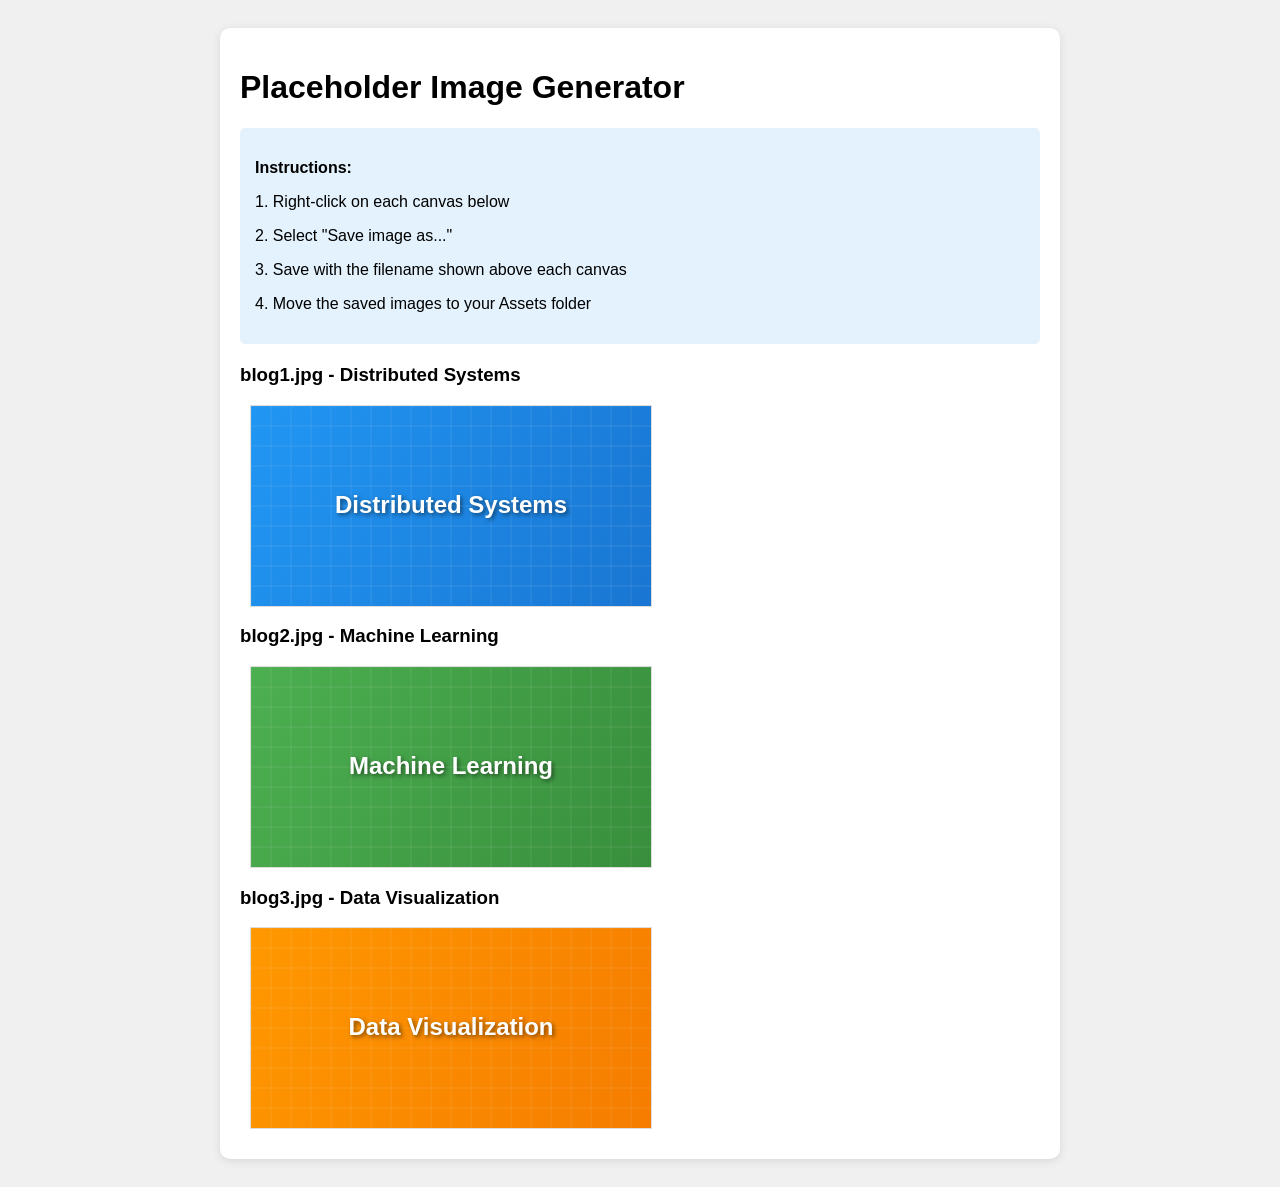
<file: create-placeholders.html>
<!DOCTYPE html>
<html lang="en">
<head>
    <meta charset="UTF-8">
    <meta name="viewport" content="width=device-width, initial-scale=1.0">
    <title>Generate Placeholder Images</title>
    <style>
        body {
            font-family: Arial, sans-serif;
            padding: 20px;
            background: #f0f0f0;
        }
        .container {
            max-width: 800px;
            margin: 0 auto;
            background: white;
            padding: 20px;
            border-radius: 10px;
            box-shadow: 0 2px 10px rgba(0,0,0,0.1);
        }
        canvas {
            border: 1px solid #ddd;
            margin: 10px;
            display: block;
        }
        .instructions {
            background: #e3f2fd;
            padding: 15px;
            border-radius: 5px;
            margin-bottom: 20px;
        }
    </style>
</head>
<body>
    <div class="container">
        <h1>Placeholder Image Generator</h1>
        <div class="instructions">
            <p><strong>Instructions:</strong></p>
            <p>1. Right-click on each canvas below</p>
            <p>2. Select "Save image as..."</p>
            <p>3. Save with the filename shown above each canvas</p>
            <p>4. Move the saved images to your Assets folder</p>
        </div>
        
        <h3>blog1.jpg - Distributed Systems</h3>
        <canvas id="blog1" width="400" height="200"></canvas>
        
        <h3>blog2.jpg - Machine Learning</h3>
        <canvas id="blog2" width="400" height="200"></canvas>
        
        <h3>blog3.jpg - Data Visualization</h3>
        <canvas id="blog3" width="400" height="200"></canvas>
    </div>

    <script>
        function createPlaceholder(canvasId, title, color1, color2) {
            const canvas = document.getElementById(canvasId);
            const ctx = canvas.getContext('2d');
            
            // Create gradient background
            const gradient = ctx.createLinearGradient(0, 0, canvas.width, canvas.height);
            gradient.addColorStop(0, color1);
            gradient.addColorStop(1, color2);
            
            ctx.fillStyle = gradient;
            ctx.fillRect(0, 0, canvas.width, canvas.height);
            
            // Add text
            ctx.fillStyle = 'white';
            ctx.font = 'bold 24px Arial';
            ctx.textAlign = 'center';
            ctx.textBaseline = 'middle';
            
            // Add shadow for better readability
            ctx.shadowColor = 'rgba(0,0,0,0.5)';
            ctx.shadowBlur = 4;
            ctx.shadowOffsetX = 2;
            ctx.shadowOffsetY = 2;
            
            ctx.fillText(title, canvas.width/2, canvas.height/2);
            
            // Reset shadow
            ctx.shadowColor = 'transparent';
            ctx.shadowBlur = 0;
            ctx.shadowOffsetX = 0;
            ctx.shadowOffsetY = 0;
            
            // Add subtle pattern
            ctx.strokeStyle = 'rgba(255,255,255,0.1)';
            ctx.lineWidth = 1;
            for(let i = 0; i < canvas.width; i += 20) {
                ctx.beginPath();
                ctx.moveTo(i, 0);
                ctx.lineTo(i, canvas.height);
                ctx.stroke();
            }
            for(let i = 0; i < canvas.height; i += 20) {
                ctx.beginPath();
                ctx.moveTo(0, i);
                ctx.lineTo(canvas.width, i);
                ctx.stroke();
            }
        }
        
        // Create the placeholder images
        createPlaceholder('blog1', 'Distributed Systems', '#2196F3', '#1976D2');
        createPlaceholder('blog2', 'Machine Learning', '#4CAF50', '#388E3C');
        createPlaceholder('blog3', 'Data Visualization', '#FF9800', '#F57C00');
    </script>
</body>
</html>
</file>
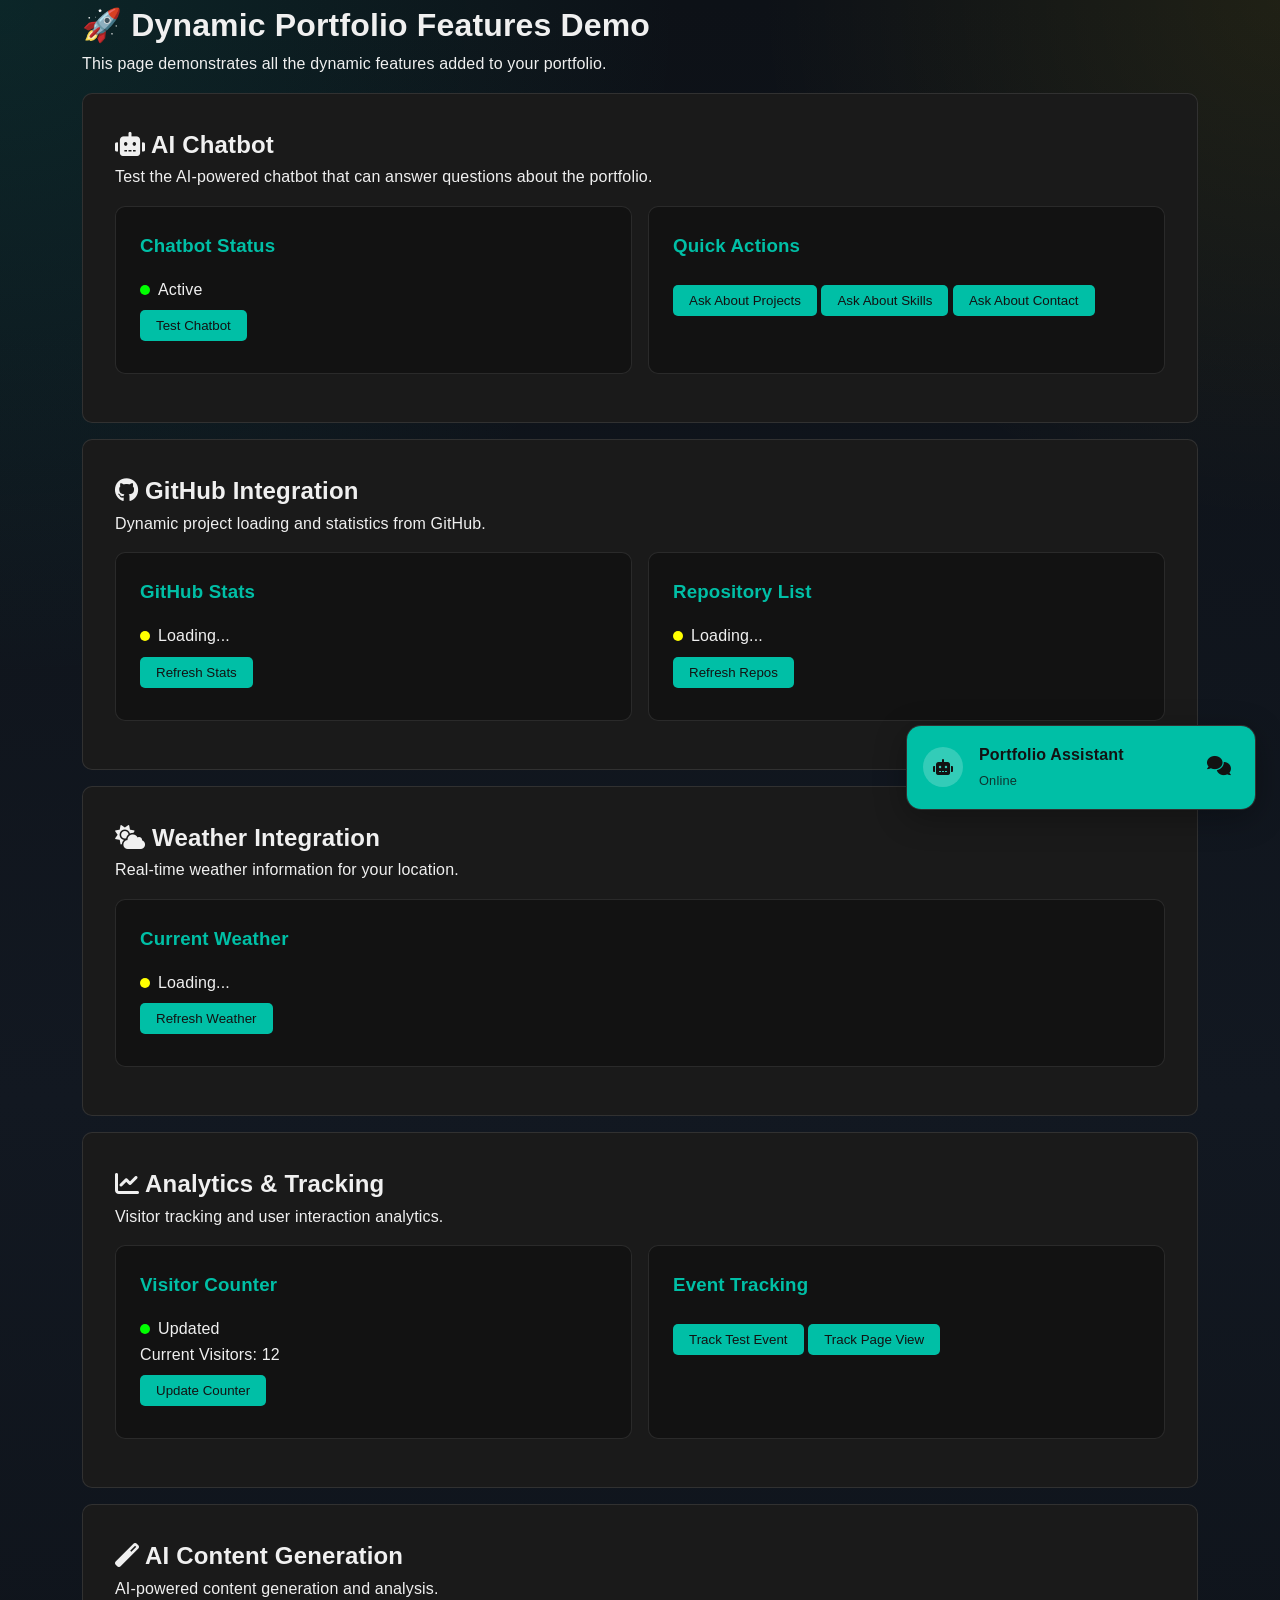
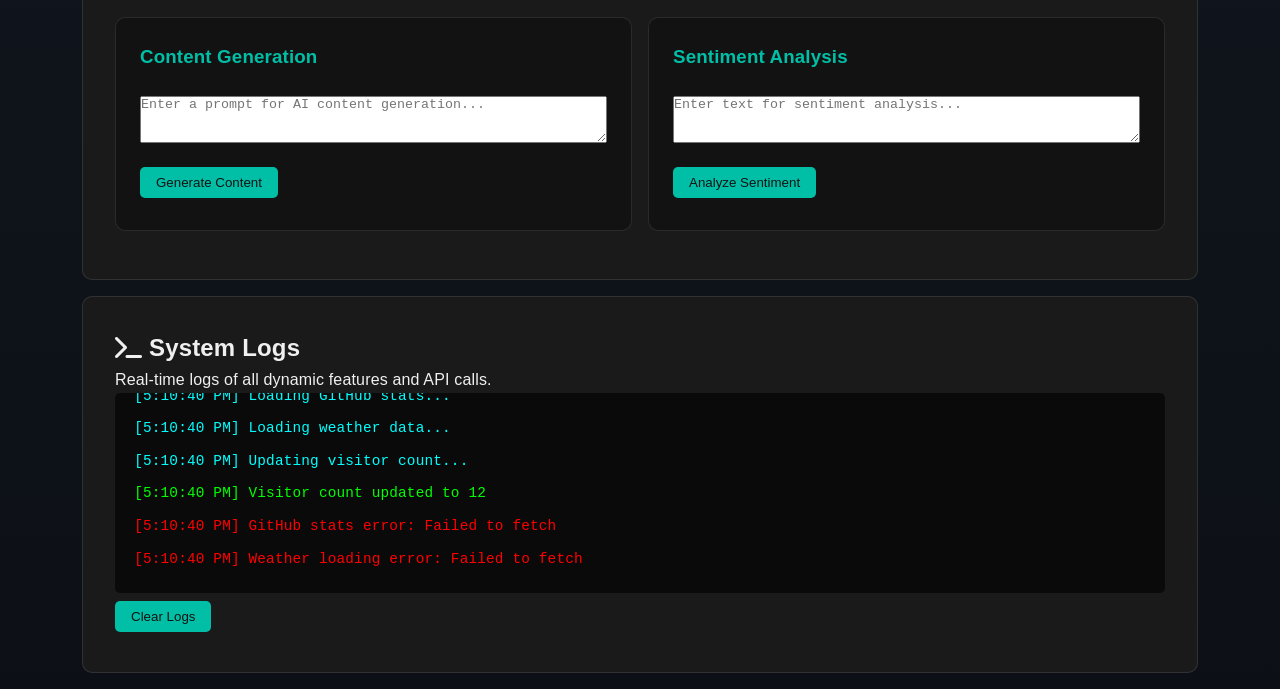
<file: demo-dynamic-features.html>
<!DOCTYPE html>
<html lang="en">
<head>
    <meta charset="UTF-8">
    <meta name="viewport" content="width=device-width, initial-scale=1.0">
    <title>Dynamic Portfolio Features Demo</title>
    <link rel="stylesheet" href="style.css">
    <link rel="stylesheet" href="https://cdnjs.cloudflare.com/ajax/libs/font-awesome/6.0.0/css/all.min.css">
    <style>
        .demo-section {
            padding: 2rem;
            margin: 1rem 0;
            border-radius: 10px;
            background: var(--bg-secondary);
            border: 1px solid var(--border-color);
        }
        
        .feature-grid {
            display: grid;
            grid-template-columns: repeat(auto-fit, minmax(300px, 1fr));
            gap: 1rem;
            margin: 1rem 0;
        }
        
        .feature-card {
            background: var(--bg-primary);
            padding: 1.5rem;
            border-radius: 10px;
            border: 1px solid var(--border-color);
        }
        
        .feature-card h3 {
            color: var(--primary-color);
            margin-bottom: 1rem;
        }
        
        .status-indicator {
            display: inline-block;
            width: 10px;
            height: 10px;
            border-radius: 50%;
            margin-right: 0.5rem;
        }
        
        .status-active { background: #00ff00; }
        .status-inactive { background: #ff0000; }
        .status-loading { background: #ffff00; }
        
        .test-button {
            background: var(--primary-color);
            color: var(--bg-primary);
            border: none;
            padding: 0.5rem 1rem;
            border-radius: 5px;
            cursor: pointer;
            margin: 0.5rem 0;
            transition: var(--transition);
        }
        
        .test-button:hover {
            background: var(--secondary-color);
        }
        
        .log-container {
            background: var(--bg-tertiary);
            padding: 1rem;
            border-radius: 5px;
            max-height: 200px;
            overflow-y: auto;
            font-family: monospace;
            font-size: 0.9rem;
        }
        
        .log-entry {
            margin: 0.2rem 0;
            padding: 0.2rem;
        }
        
        .log-success { color: #00ff00; }
        .log-error { color: #ff0000; }
        .log-info { color: #00ffff; }
    </style>
</head>
<body>
    <div class="container">
        <h1>🚀 Dynamic Portfolio Features Demo</h1>
        <p>This page demonstrates all the dynamic features added to your portfolio.</p>
        
        <div class="demo-section">
            <h2><i class="fas fa-robot"></i> AI Chatbot</h2>
            <p>Test the AI-powered chatbot that can answer questions about the portfolio.</p>
            <div class="feature-grid">
                <div class="feature-card">
                    <h3>Chatbot Status</h3>
                    <p><span class="status-indicator status-active"></span>Active</p>
                    <button class="test-button" onclick="testChatbot()">Test Chatbot</button>
                </div>
                <div class="feature-card">
                    <h3>Quick Actions</h3>
                    <button class="test-button" onclick="testQuickAction('projects')">Ask About Projects</button>
                    <button class="test-button" onclick="testQuickAction('skills')">Ask About Skills</button>
                    <button class="test-button" onclick="testQuickAction('contact')">Ask About Contact</button>
                </div>
            </div>
        </div>
        
        <div class="demo-section">
            <h2><i class="fab fa-github"></i> GitHub Integration</h2>
            <p>Dynamic project loading and statistics from GitHub.</p>
            <div class="feature-grid">
                <div class="feature-card">
                    <h3>GitHub Stats</h3>
                    <div id="github-stats">
                        <p><span class="status-indicator status-loading"></span>Loading...</p>
                    </div>
                    <button class="test-button" onclick="loadGitHubStats()">Refresh Stats</button>
                </div>
                <div class="feature-card">
                    <h3>Repository List</h3>
                    <div id="repo-list">
                        <p><span class="status-indicator status-loading"></span>Loading...</p>
                    </div>
                    <button class="test-button" onclick="loadRepositories()">Refresh Repos</button>
                </div>
            </div>
        </div>
        
        <div class="demo-section">
            <h2><i class="fas fa-cloud-sun"></i> Weather Integration</h2>
            <p>Real-time weather information for your location.</p>
            <div class="feature-grid">
                <div class="feature-card">
                    <h3>Current Weather</h3>
                    <div id="weather-info">
                        <p><span class="status-indicator status-loading"></span>Loading...</p>
                    </div>
                    <button class="test-button" onclick="loadWeather()">Refresh Weather</button>
                </div>
            </div>
        </div>
        
        <div class="demo-section">
            <h2><i class="fas fa-chart-line"></i> Analytics & Tracking</h2>
            <p>Visitor tracking and user interaction analytics.</p>
            <div class="feature-grid">
                <div class="feature-card">
                    <h3>Visitor Counter</h3>
                    <div id="visitor-counter">
                        <p><span class="status-indicator status-loading"></span>Loading...</p>
                    </div>
                    <button class="test-button" onclick="updateVisitorCount()">Update Counter</button>
                </div>
                <div class="feature-card">
                    <h3>Event Tracking</h3>
                    <button class="test-button" onclick="trackTestEvent()">Track Test Event</button>
                    <button class="test-button" onclick="trackPageView()">Track Page View</button>
                </div>
            </div>
        </div>
        
        <div class="demo-section">
            <h2><i class="fas fa-magic"></i> AI Content Generation</h2>
            <p>AI-powered content generation and analysis.</p>
            <div class="feature-grid">
                <div class="feature-card">
                    <h3>Content Generation</h3>
                    <textarea id="ai-prompt" placeholder="Enter a prompt for AI content generation..." rows="3" style="width: 100%; margin: 0.5rem 0;"></textarea>
                    <button class="test-button" onclick="generateAIContent()">Generate Content</button>
                    <div id="ai-result" style="margin-top: 1rem; padding: 1rem; background: var(--bg-tertiary); border-radius: 5px; display: none;"></div>
                </div>
                <div class="feature-card">
                    <h3>Sentiment Analysis</h3>
                    <textarea id="sentiment-text" placeholder="Enter text for sentiment analysis..." rows="3" style="width: 100%; margin: 0.5rem 0;"></textarea>
                    <button class="test-button" onclick="analyzeSentiment()">Analyze Sentiment</button>
                    <div id="sentiment-result" style="margin-top: 1rem; padding: 1rem; background: var(--bg-tertiary); border-radius: 5px; display: none;"></div>
                </div>
            </div>
        </div>
        
        <div class="demo-section">
            <h2><i class="fas fa-terminal"></i> System Logs</h2>
            <p>Real-time logs of all dynamic features and API calls.</p>
            <div class="log-container" id="system-logs">
                <div class="log-entry log-info">System initialized...</div>
            </div>
            <button class="test-button" onclick="clearLogs()">Clear Logs</button>
        </div>
    </div>

    <script src="config.js"></script>
    <script src="services/api-service.js"></script>
    <script src="services/ai-chatbot.js"></script>
    <script src="services/dynamic-content.js"></script>
    
    <script>
        // Demo functionality
        function log(message, type = 'info') {
            const logsContainer = document.getElementById('system-logs');
            const logEntry = document.createElement('div');
            logEntry.className = `log-entry log-${type}`;
            logEntry.textContent = `[${new Date().toLocaleTimeString()}] ${message}`;
            logsContainer.appendChild(logEntry);
            logsContainer.scrollTop = logsContainer.scrollHeight;
        }

        function clearLogs() {
            document.getElementById('system-logs').innerHTML = '<div class="log-entry log-info">Logs cleared...</div>';
        }

        // Test functions
        async function testChatbot() {
            log('Testing chatbot functionality...', 'info');
            if (chatbot) {
                chatbot.toggleChat();
                log('Chatbot toggled', 'success');
            } else {
                log('Chatbot not initialized', 'error');
            }
        }

        function testQuickAction(action) {
            log(`Testing quick action: ${action}`, 'info');
            if (chatbot) {
                chatbot.handleQuickAction(action);
                log(`Quick action ${action} triggered`, 'success');
            }
        }

        async function loadGitHubStats() {
            log('Loading GitHub stats...', 'info');
            try {
                const stats = await apiService.getGitHubStats();
                document.getElementById('github-stats').innerHTML = `
                    <p><span class="status-indicator status-active"></span>Loaded</p>
                    <p>Followers: ${stats.followers}</p>
                    <p>Repositories: ${stats.publicRepos}</p>
                    <p>Total Stars: ${stats.totalStars}</p>
                    <p>Total Forks: ${stats.totalForks}</p>
                `;
                log('GitHub stats loaded successfully', 'success');
            } catch (error) {
                log(`GitHub stats error: ${error.message}`, 'error');
            }
        }

        async function loadRepositories() {
            log('Loading repositories...', 'info');
            try {
                const repos = await apiService.getGitHubRepos();
                const repoList = repos.slice(0, 5).map(repo => 
                    `<p>• ${repo.name} (${repo.language || 'N/A'}) - ⭐${repo.stars}</p>`
                ).join('');
                
                document.getElementById('repo-list').innerHTML = `
                    <p><span class="status-indicator status-active"></span>Loaded ${repos.length} repos</p>
                    ${repoList}
                `;
                log(`Loaded ${repos.length} repositories`, 'success');
            } catch (error) {
                log(`Repository loading error: ${error.message}`, 'error');
            }
        }

        async function loadWeather() {
            log('Loading weather data...', 'info');
            try {
                const weather = await apiService.getWeather();
                document.getElementById('weather-info').innerHTML = `
                    <p><span class="status-indicator status-active"></span>Loaded</p>
                    <p>Temperature: ${weather.temperature}°C</p>
                    <p>Description: ${weather.description}</p>
                    <p>Humidity: ${weather.humidity}%</p>
                `;
                log('Weather data loaded successfully', 'success');
            } catch (error) {
                log(`Weather loading error: ${error.message}`, 'error');
            }
        }

        function updateVisitorCount() {
            log('Updating visitor count...', 'info');
            const currentCount = parseInt(localStorage.getItem('visitor_count') || '0');
            const newCount = currentCount + Math.floor(Math.random() * 10) + 1;
            localStorage.setItem('visitor_count', newCount.toString());
            
            document.getElementById('visitor-counter').innerHTML = `
                <p><span class="status-indicator status-active"></span>Updated</p>
                <p>Current Visitors: ${newCount.toLocaleString()}</p>
            `;
            log(`Visitor count updated to ${newCount}`, 'success');
        }

        function trackTestEvent() {
            log('Tracking test event...', 'info');
            apiService.trackEvent('demo_test_event', { 
                timestamp: Date.now(),
                feature: 'demo_page'
            });
            log('Test event tracked', 'success');
        }

        function trackPageView() {
            log('Tracking page view...', 'info');
            apiService.trackEvent('page_view', {
                page: 'demo_page',
                timestamp: Date.now()
            });
            log('Page view tracked', 'success');
        }

        async function generateAIContent() {
            const prompt = document.getElementById('ai-prompt').value;
            if (!prompt) {
                log('Please enter a prompt', 'error');
                return;
            }

            log('Generating AI content...', 'info');
            try {
                const result = await apiService.generateAIContent(prompt);
                const resultDiv = document.getElementById('ai-result');
                resultDiv.style.display = 'block';
                resultDiv.innerHTML = `<strong>Generated Content:</strong><br>${result || 'No content generated'}`;
                log('AI content generated successfully', 'success');
            } catch (error) {
                log(`AI content generation error: ${error.message}`, 'error');
            }
        }

        async function analyzeSentiment() {
            const text = document.getElementById('sentiment-text').value;
            if (!text) {
                log('Please enter text for analysis', 'error');
                return;
            }

            log('Analyzing sentiment...', 'info');
            try {
                const result = await apiService.analyzeSentiment(text);
                const resultDiv = document.getElementById('sentiment-result');
                resultDiv.style.display = 'block';
                resultDiv.innerHTML = `<strong>Sentiment Analysis:</strong><br>${JSON.stringify(result, null, 2)}`;
                log('Sentiment analysis completed', 'success');
            } catch (error) {
                log(`Sentiment analysis error: ${error.message}`, 'error');
            }
        }

        // Initialize demo
        document.addEventListener('DOMContentLoaded', () => {
            log('Demo page loaded', 'info');
            
            // Auto-load some data
            setTimeout(() => {
                loadGitHubStats();
                loadWeather();
                updateVisitorCount();
            }, 1000);
        });
    </script>
</body>
</html>
</file>
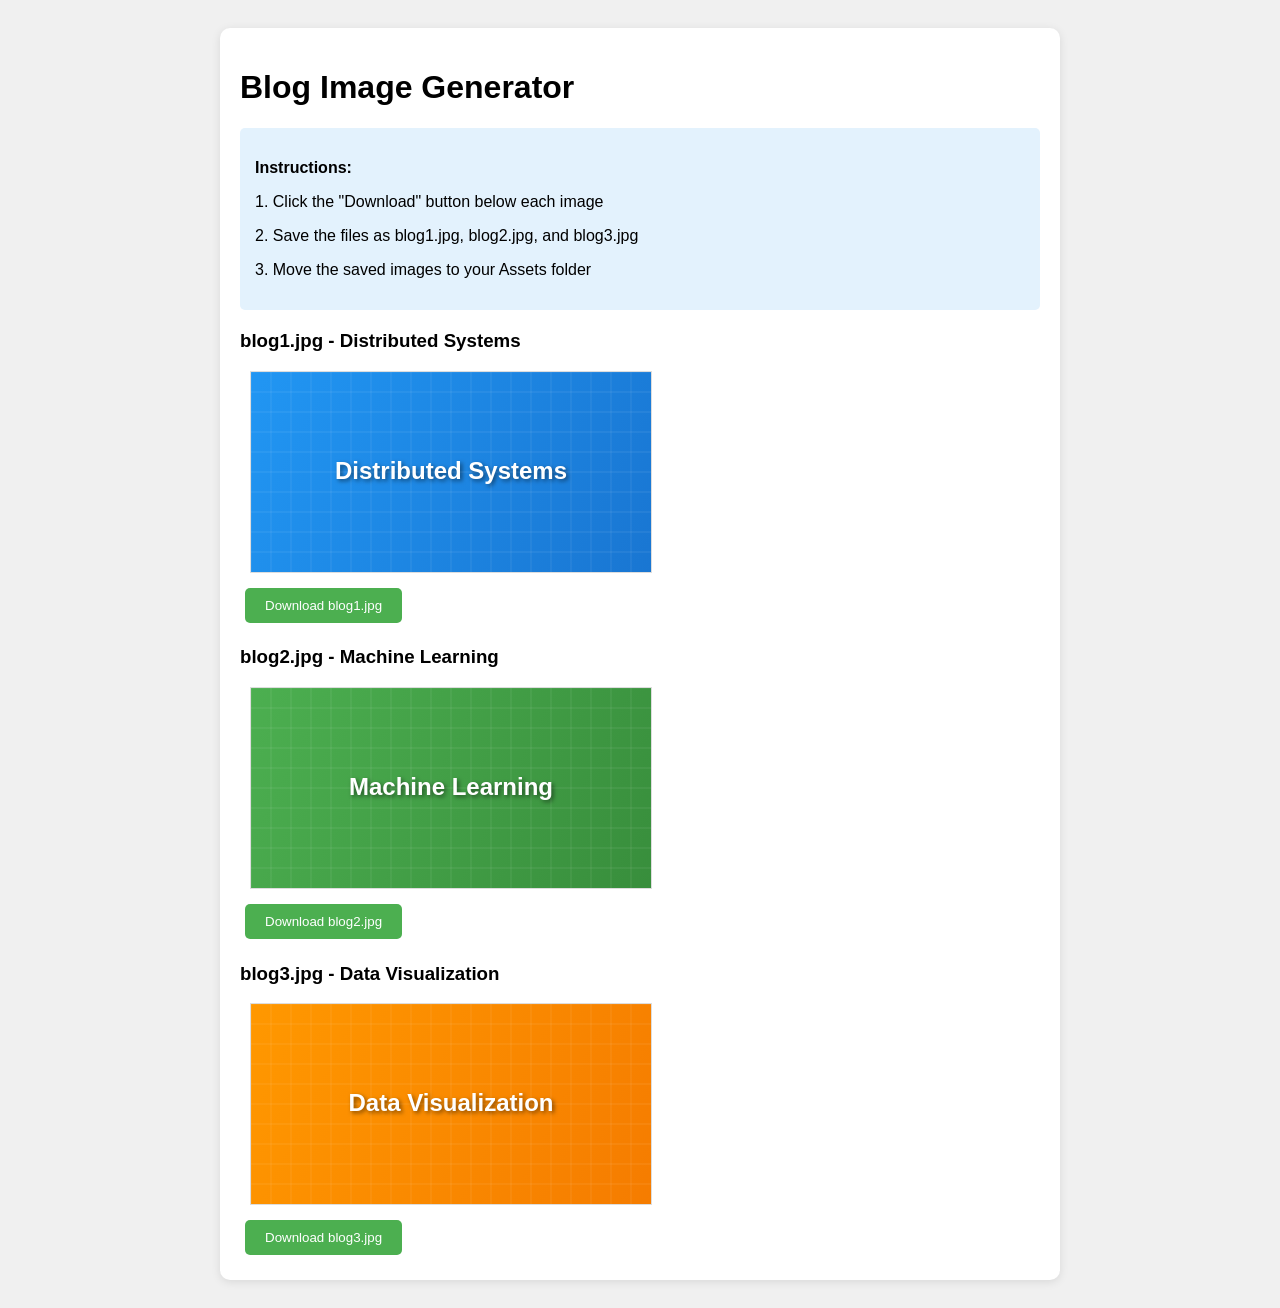
<file: generate-blog-images.html>
<!DOCTYPE html>
<html lang="en">
<head>
    <meta charset="UTF-8">
    <meta name="viewport" content="width=device-width, initial-scale=1.0">
    <title>Generate Blog Images</title>
    <style>
        body {
            font-family: Arial, sans-serif;
            padding: 20px;
            background: #f0f0f0;
        }
        .container {
            max-width: 800px;
            margin: 0 auto;
            background: white;
            padding: 20px;
            border-radius: 10px;
            box-shadow: 0 2px 10px rgba(0,0,0,0.1);
        }
        canvas {
            border: 1px solid #ddd;
            margin: 10px;
            display: block;
        }
        .instructions {
            background: #e3f2fd;
            padding: 15px;
            border-radius: 5px;
            margin-bottom: 20px;
        }
        .download-btn {
            background: #4CAF50;
            color: white;
            padding: 10px 20px;
            border: none;
            border-radius: 5px;
            cursor: pointer;
            margin: 5px;
        }
        .download-btn:hover {
            background: #45a049;
        }
    </style>
</head>
<body>
    <div class="container">
        <h1>Blog Image Generator</h1>
        <div class="instructions">
            <p><strong>Instructions:</strong></p>
            <p>1. Click the "Download" button below each image</p>
            <p>2. Save the files as blog1.jpg, blog2.jpg, and blog3.jpg</p>
            <p>3. Move the saved images to your Assets folder</p>
        </div>
        
        <h3>blog1.jpg - Distributed Systems</h3>
        <canvas id="blog1" width="400" height="200"></canvas>
        <button class="download-btn" onclick="downloadCanvas('blog1', 'blog1.jpg')">Download blog1.jpg</button>
        
        <h3>blog2.jpg - Machine Learning</h3>
        <canvas id="blog2" width="400" height="200"></canvas>
        <button class="download-btn" onclick="downloadCanvas('blog2', 'blog2.jpg')">Download blog2.jpg</button>
        
        <h3>blog3.jpg - Data Visualization</h3>
        <canvas id="blog3" width="400" height="200"></canvas>
        <button class="download-btn" onclick="downloadCanvas('blog3', 'blog3.jpg')">Download blog3.jpg</button>
    </div>

    <script>
        function createPlaceholder(canvasId, title, color1, color2) {
            const canvas = document.getElementById(canvasId);
            const ctx = canvas.getContext('2d');
            
            // Create gradient background
            const gradient = ctx.createLinearGradient(0, 0, canvas.width, canvas.height);
            gradient.addColorStop(0, color1);
            gradient.addColorStop(1, color2);
            
            ctx.fillStyle = gradient;
            ctx.fillRect(0, 0, canvas.width, canvas.height);
            
            // Add text
            ctx.fillStyle = 'white';
            ctx.font = 'bold 24px Arial';
            ctx.textAlign = 'center';
            ctx.textBaseline = 'middle';
            
            // Add shadow for better readability
            ctx.shadowColor = 'rgba(0,0,0,0.5)';
            ctx.shadowBlur = 4;
            ctx.shadowOffsetX = 2;
            ctx.shadowOffsetY = 2;
            
            ctx.fillText(title, canvas.width/2, canvas.height/2);
            
            // Reset shadow
            ctx.shadowColor = 'transparent';
            ctx.shadowBlur = 0;
            ctx.shadowOffsetX = 0;
            ctx.shadowOffsetY = 0;
            
            // Add subtle pattern
            ctx.strokeStyle = 'rgba(255,255,255,0.1)';
            ctx.lineWidth = 1;
            for(let i = 0; i < canvas.width; i += 20) {
                ctx.beginPath();
                ctx.moveTo(i, 0);
                ctx.lineTo(i, canvas.height);
                ctx.stroke();
            }
            for(let i = 0; i < canvas.height; i += 20) {
                ctx.beginPath();
                ctx.moveTo(0, i);
                ctx.lineTo(canvas.width, i);
                ctx.stroke();
            }
        }
        
        function downloadCanvas(canvasId, filename) {
            const canvas = document.getElementById(canvasId);
            const link = document.createElement('a');
            link.download = filename;
            link.href = canvas.toDataURL('image/jpeg', 0.8);
            link.click();
        }
        
        // Create the placeholder images
        createPlaceholder('blog1', 'Distributed Systems', '#2196F3', '#1976D2');
        createPlaceholder('blog2', 'Machine Learning', '#4CAF50', '#388E3C');
        createPlaceholder('blog3', 'Data Visualization', '#FF9800', '#F57C00');
    </script>
</body>
</html>
</file>
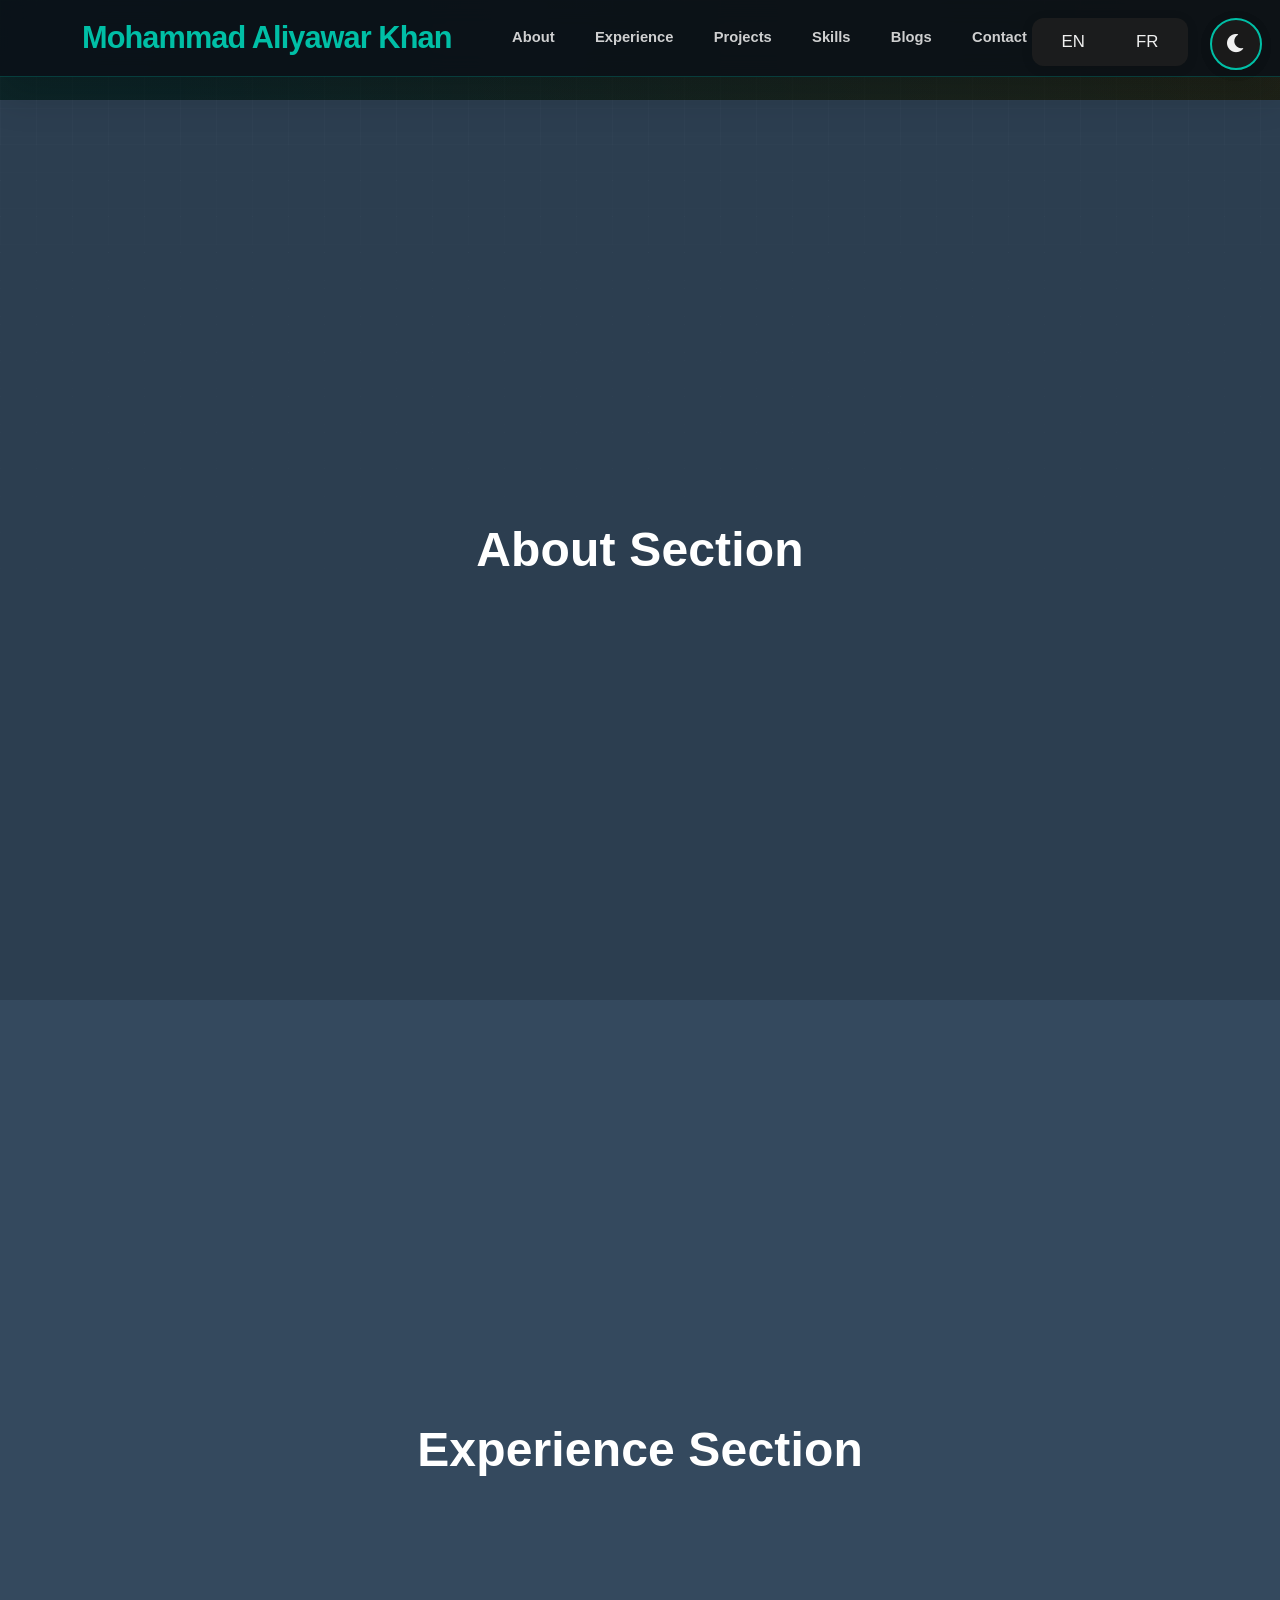
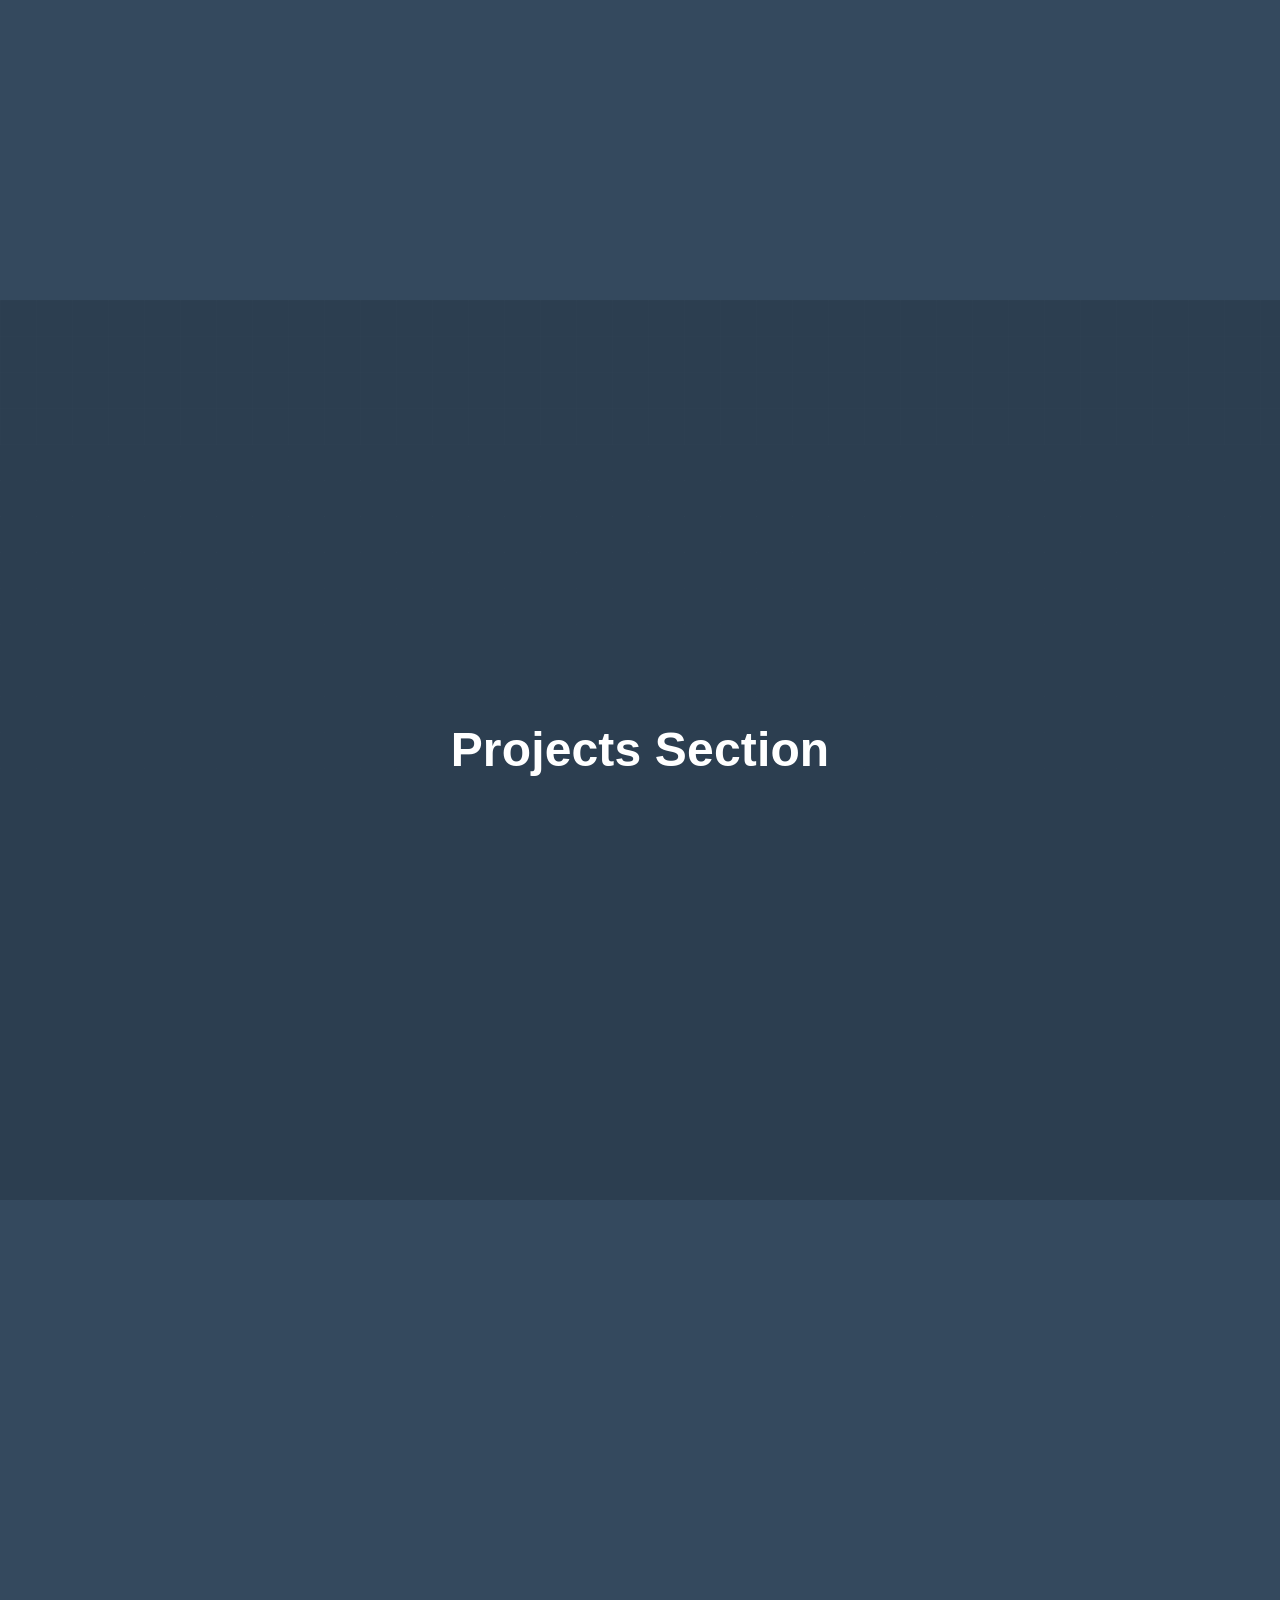
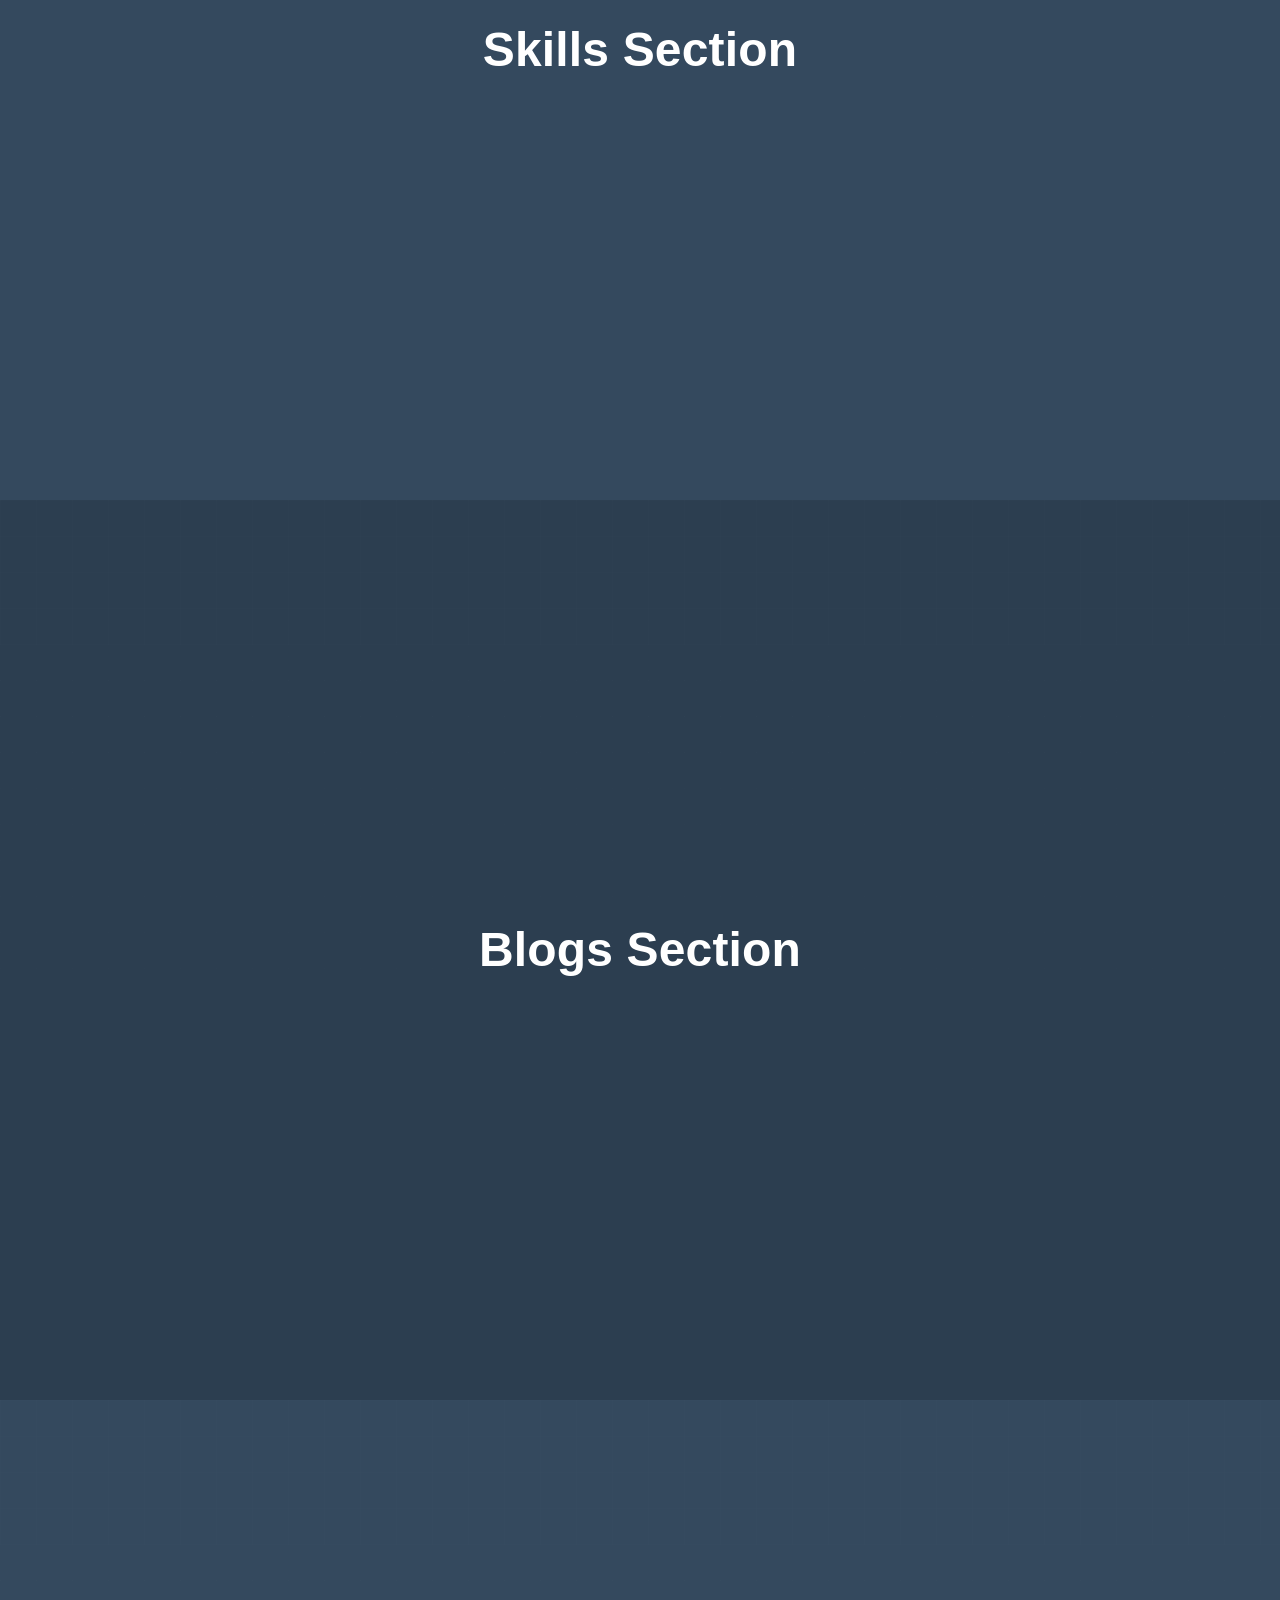
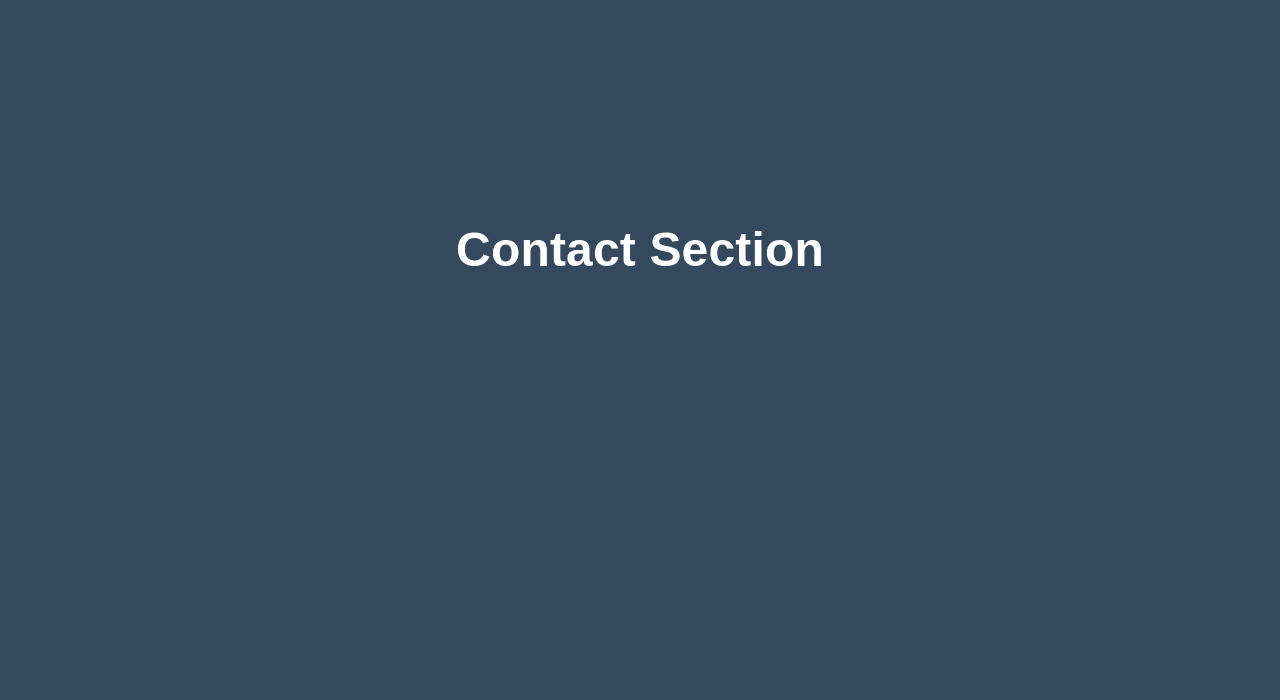
<file: navigation-test.html>
<!DOCTYPE html>
<html lang="en">
<head>
    <meta charset="UTF-8">
    <meta name="viewport" content="width=device-width, initial-scale=1.0">
    <title>Navigation Test - Portfolio</title>
    <link rel="stylesheet" href="style.css">
    <link rel="stylesheet" href="https://cdnjs.cloudflare.com/ajax/libs/font-awesome/6.0.0/css/all.min.css">
    <style>
        /* Test styles to show navigation clearly */
        body {
            padding-top: 100px;
        }
        .test-section {
            height: 100vh;
            display: flex;
            align-items: center;
            justify-content: center;
            font-size: 2rem;
            color: white;
        }
        #about { background: #2c3e50; }
        #experience { background: #34495e; }
        #projects { background: #2c3e50; }
        #skills { background: #34495e; }
        #blogs { background: #2c3e50; }
        #contact { background: #34495e; }
    </style>
</head>
<body>
    <!-- Theme Toggle -->
    <div class="theme-toggle">
        <button id="theme-toggle-btn" aria-label="Toggle dark/light theme">
            <i class="fas fa-moon"></i>
        </button>
    </div>
    <div class="language-toggle">
        <button id="lang-en" aria-label="Switch to English">EN</button>
        <button id="lang-fr" aria-label="Passer en français">FR</button>
    </div>

    <!-- Navigation Bar -->
    <nav>
        <div class="container">
            <a href="#" class="logo">Mohammad Aliyawar Khan</a>
            <ul>
                <li><a href="#about" class="nav-link">About</a></li>
                <li><a href="#experience" class="nav-link">Experience</a></li>
                <li><a href="#projects" class="nav-link">Projects</a></li>
                <li><a href="#skills" class="nav-link">Skills</a></li>
                <li><a href="#blogs" class="nav-link">Blogs</a></li>
                <li><a href="#contact" class="nav-link">Contact</a></li>
            </ul>
            <div class="mobile-menu-btn" aria-label="Toggle mobile menu" role="button" tabindex="0">
                <span></span>
                <span></span>
                <span></span>
            </div>
        </div>
    </nav>

    <!-- Test Sections -->
    <section id="about" class="test-section">
        <h2>About Section</h2>
    </section>
    
    <section id="experience" class="test-section">
        <h2>Experience Section</h2>
    </section>
    
    <section id="projects" class="test-section">
        <h2>Projects Section</h2>
    </section>
    
    <section id="skills" class="test-section">
        <h2>Skills Section</h2>
    </section>
    
    <section id="blogs" class="test-section">
        <h2>Blogs Section</h2>
    </section>
    
    <section id="contact" class="test-section">
        <h2>Contact Section</h2>
    </section>

    <script>
        // Simple smooth scrolling
        document.querySelectorAll('a[href^="#"]').forEach(anchor => {
            anchor.addEventListener('click', function (e) {
                e.preventDefault();
                const target = document.querySelector(this.getAttribute('href'));
                if (target) {
                    target.scrollIntoView({
                        behavior: 'smooth',
                        block: 'start'
                    });
                }
            });
        });

        // Mobile menu toggle
        const mobileMenuBtn = document.querySelector('.mobile-menu-btn');
        const nav = document.querySelector('nav ul');
        
        if (mobileMenuBtn && nav) {
            mobileMenuBtn.addEventListener('click', () => {
                nav.classList.toggle('active');
                mobileMenuBtn.classList.toggle('active');
            });
        }
    </script>
</body>
</html>
</file>
<file: style.css>
/* CSS Variables for Theme Support */
:root {
  --primary-color: #00BFA6;
  --secondary-color: #FFD700;
  --accent-color: #73c49f;
  --text-primary: #f0f0f0;
  --text-secondary: #b0b0b0;
  --bg-primary: #121212;
  --bg-secondary: #1a1a1a;
  --bg-tertiary: #0a0a0a;
  --border-color: rgba(255, 255, 255, 0.1);
  --shadow: 0 8px 32px rgba(0, 0, 0, 0.3);
  --transition: all 0.3s ease;
}

/* Light Theme Variables */
[data-theme="light"] {
  --primary-color: #00BFA6;
  --secondary-color: #FFD700;
  --accent-color: #73c49f;
  --text-primary: #333;
  --text-secondary: #666;
  --bg-primary: #ffffff;
  --bg-secondary: #f8f9fa;
  --bg-tertiary: #e9ecef;
  --border-color: rgba(0, 0, 0, 0.1);
  --shadow: 0 8px 32px rgba(0, 0, 0, 0.1);
}

/* General Styles */
* {
  margin: 0;
  padding: 0;
  box-sizing: border-box;
}

html {
  scroll-behavior: smooth;
  font-size: 16px;
}

body {
  font-family: 'Segoe UI', Tahoma, Geneva, Verdana, sans-serif;
  line-height: 1.6;
  color: var(--text-primary);
  background-color: var(--bg-primary);
  transition: var(--transition);
  overflow-x: hidden;
}

/* Loading Screen */
#loading-screen {
  position: fixed;
  top: 0;
  left: 0;
  width: 100%;
  height: 100%;
  background: var(--bg-primary);
  display: flex;
  justify-content: center;
  align-items: center;
  z-index: 9999;
  transition: opacity 0.5s ease, visibility 0.5s ease;
}

#loading-screen.hidden {
  opacity: 0;
  visibility: hidden;
}

.loader {
  text-align: center;
}

.loader-circle {
  width: 60px;
  height: 60px;
  border: 4px solid var(--border-color);
  border-top: 4px solid var(--primary-color);
  border-radius: 50%;
  animation: spin 1s linear infinite;
  margin: 0 auto 20px;
}

.loader-text {
  color: var(--text-primary);
  font-size: 1.2rem;
  font-weight: 500;
}

@keyframes spin {
  0% { transform: rotate(0deg); }
  100% { transform: rotate(360deg); }
}

/* --- Modernized Navigation, Language, and Theme Toggle Styles --- */
.theme-toggle {
  position: fixed;
  top: 24px;
  right: 24px;
  z-index: 1001;
  box-shadow: 0 2px 12px rgba(0,0,0,0.10);
  border-radius: 50%;
}

#theme-toggle-btn {
  background: var(--bg-secondary);
  border: 2px solid var(--primary-color);
  color: var(--text-primary);
  width: 52px;
  height: 52px;
  border-radius: 50%;
  cursor: pointer;
  display: flex;
  align-items: center;
  justify-content: center;
  font-size: 1.3rem;
  transition: var(--transition);
  box-shadow: 0 2px 12px rgba(0,0,0,0.10);
  backdrop-filter: blur(10px);
}

#theme-toggle-btn:hover {
  background: var(--primary-color);
  color: var(--bg-primary);
  transform: scale(1.12) rotate(-10deg);
  box-shadow: 0 4px 18px rgba(0,0,0,0.18);
}

.language-toggle {
  position: fixed;
  top: 24px;
  right: 100px;
  z-index: 1001;
  display: flex;
  gap: 12px;
  box-shadow: 0 2px 12px rgba(0,0,0,0.10);
  border-radius: 12px;
  background: rgba(31,31,31,0.85);
  padding: 4px 10px;
}

.language-toggle button {
  background: transparent;
  border: 2px solid transparent;
  color: var(--text-primary);
  padding: 0.5rem 1.1rem;
  border-radius: 8px;
  cursor: pointer;
  font-size: 1.05rem;
  font-family: inherit;
  font-weight: 500;
  transition: var(--transition);
  outline: none;
  box-shadow: none;
}

.language-toggle button.active, .language-toggle button:focus {
  background: var(--primary-color);
  color: var(--bg-primary);
  border-color: var(--secondary-color);
  font-weight: bold;
  box-shadow: 0 2px 8px rgba(0,191,166,0.10);
}

.language-toggle button:hover {
  background: var(--secondary-color);
  color: var(--bg-primary);
  border-color: var(--primary-color);
  transform: scale(1.10);
}

nav {
  background: rgba(31, 31, 31, 0.97);
  backdrop-filter: blur(12px);
  color: var(--text-primary);
  padding: 1.2rem 0;
  border-bottom: 2.5px solid var(--primary-color);
  position: fixed;
  top: 0;
  left: 0;
  right: 0;
  z-index: 1000;
  transition: var(--transition);
  box-shadow: 0 2px 16px rgba(0,0,0,0.10);
}

nav .container {
  display: flex;
  justify-content: space-between;
  align-items: center;
}

nav .logo {
  font-size: 1.7rem;
  font-weight: bold;
  color: var(--primary-color);
  text-decoration: none;
  transition: var(--transition);
  letter-spacing: 1px;
}

nav .logo:hover {
  color: var(--secondary-color);
}

nav ul {
  list-style: none;
  display: flex;
  gap: 2.2rem;
  margin: 0;
  padding: 0;
  margin-right: 200px; /* Add space for language toggle and theme toggle */
}

nav ul li a {
  color: var(--text-primary);
  font-weight: 600;
  font-size: 1.08rem;
  padding: 0.6rem 1.2rem;
  transition: var(--transition);
  text-decoration: none;
  position: relative;
  border-radius: 8px;
  background: transparent;
  display: inline-block;
}

nav ul li a::after {
  content: '';
  position: absolute;
  bottom: 7px;
  left: 50%;
  transform: translateX(-50%);
  width: 0;
  height: 2.5px;
  background: var(--primary-color);
  transition: var(--transition);
  border-radius: 2px;
}

nav ul li a:hover::after,
nav ul li a.active::after {
  width: 80%;
}

nav ul li a:hover,
nav ul li a.active {
  color: var(--secondary-color);
  background: rgba(0,191,166,0.10);
  box-shadow: 0 2px 8px rgba(0,191,166,0.08);
}

.mobile-menu-btn {
  display: none;
  flex-direction: column;
  cursor: pointer;
  gap: 4px;
}

.mobile-menu-btn span {
  width: 25px;
  height: 3px;
  background: var(--text-primary);
  transition: var(--transition);
}

/* Main content container - centers content and adds horizontal padding */
.container {
  max-width: 1200px;
  margin: 0 auto;
  padding: 0 2rem;
}

/* Hero Section */
#hero {
  height: 100vh;
  display: flex;
  align-items: center;
  justify-content: center;
  background: linear-gradient(135deg, var(--bg-secondary), var(--bg-tertiary));
  position: relative;
  overflow: hidden;
}

#particles-js {
  position: absolute;
  top: 0;
  left: 0;
  width: 100%;
  height: 100%;
  z-index: 1;
}

.hero-container {
  text-align: center;
  padding: 3rem;
  background: rgba(255, 255, 255, 0.05);
  backdrop-filter: blur(20px);
  border-radius: 20px;
  border: 1px solid var(--border-color);
  box-shadow: var(--shadow);
  position: relative;
  z-index: 2;
  max-width: 800px;
  width: 90%;
}

.hero-content h1 {
  font-size: 3.5rem;
  color: var(--text-primary);
  margin-bottom: 1rem;
  line-height: 1.2;
}

.hero-content h1 .typing {
  color: var(--secondary-color);
  border-right: 3px solid var(--secondary-color);
  animation: blink 1s infinite;
}

@keyframes blink {
  0%, 50% { border-color: transparent; }
  51%, 100% { border-color: var(--secondary-color); }
}

.hero-subtitle {
  font-size: 1.5rem;
  color: var(--text-primary);
  margin-bottom: 0.5rem;
  font-weight: 500;
}

.hero-description {
  font-size: 1.1rem;
  color: var(--text-secondary);
  margin-bottom: 2rem;
}

.hero-buttons {
  display: flex;
  gap: 1rem;
  justify-content: center;
  flex-wrap: wrap;
}

.btn {
  padding: 0.75rem 2rem;
  border-radius: 50px;
  font-size: 1rem;
  font-weight: 600;
  text-decoration: none;
  transition: var(--transition);
  border: none;
  cursor: pointer;
  display: inline-flex;
  align-items: center;
  gap: 0.5rem;
  position: relative;
  overflow: hidden;
}

.btn::before {
  content: '';
  position: absolute;
  top: 0;
  left: -100%;
  width: 100%;
  height: 100%;
  background: linear-gradient(90deg, transparent, rgba(255, 255, 255, 0.2), transparent);
  transition: left 0.5s;
}

.btn:hover::before {
  left: 100%;
}

.btn-primary {
  background: linear-gradient(135deg, var(--primary-color), var(--accent-color));
  color: var(--bg-primary);
}

.btn-primary:hover {
  transform: translateY(-3px);
  box-shadow: 0 10px 30px rgba(0, 191, 166, 0.3);
}

.btn-secondary {
  background: transparent;
  color: var(--text-primary);
  border: 2px solid var(--primary-color);
}

.btn-secondary:hover {
  background: var(--primary-color);
  color: var(--bg-primary);
  transform: translateY(-3px);
}

.btn-outline {
  background: transparent;
  color: var(--text-primary);
  border: 2px solid var(--border-color);
}

.btn-outline:hover {
  background: var(--primary-color);
  color: var(--bg-primary);
  border-color: var(--primary-color);
}

.scroll-indicator {
  position: absolute;
  bottom: 30px;
  left: 50%;
  transform: translateX(-50%);
  z-index: 2;
}

.scroll-arrow {
  width: 30px;
  height: 30px;
  border-right: 2px solid var(--text-primary);
  border-bottom: 2px solid var(--text-primary);
  transform: rotate(45deg);
  animation: bounce 2s infinite;
}

@keyframes bounce {
  0%, 20%, 50%, 80%, 100% { transform: translateY(0) rotate(45deg); }
  40% { transform: translateY(-10px) rotate(45deg); }
  60% { transform: translateY(-5px) rotate(45deg); }
}

/* About Section */
#about {
  padding: 6rem 0;
  background: var(--bg-secondary);
}

.about-content {
  display: grid;
  grid-template-columns: 1fr 2fr;
  gap: 4rem;
  align-items: center;
}

.about-image {
  position: relative;
  text-align: center;
}

.about-image img {
  width: 300px;
  height: 300px;
  border-radius: 50%;
  border: 4px solid var(--primary-color);
  object-fit: cover;
  transition: var(--transition);
}

.about-image:hover img {
  transform: scale(1.05);
}

.image-overlay {
  position: absolute;
  top: 0;
  left: 0;
  right: 0;
  bottom: 0;
  background: rgba(0, 191, 166, 0.1);
  border-radius: 50%;
  display: flex;
  align-items: center;
  justify-content: center;
  opacity: 0;
  transition: var(--transition);
}

.about-image:hover .image-overlay {
  opacity: 1;
}

.stats {
  display: flex;
  gap: 2rem;
  flex-wrap: wrap;
  justify-content: center;
}

.stat {
  text-align: center;
  color: var(--text-primary);
}

.stat-number {
  display: block;
  font-size: 2rem;
  font-weight: bold;
  color: var(--primary-color);
}

.stat-label {
  font-size: 0.9rem;
  color: var(--text-secondary);
}

.about-text h3 {
  color: var(--primary-color);
  margin-bottom: 1rem;
  font-size: 1.5rem;
}

.about-text p {
  margin-bottom: 1.5rem;
  color: var(--text-secondary);
  line-height: 1.8;
}

.expertise-list {
  list-style: none;
  margin-bottom: 2rem;
}

.expertise-list li {
  margin-bottom: 0.5rem;
  color: var(--text-secondary);
  display: flex;
  align-items: center;
  gap: 0.5rem;
}

.expertise-list li i {
  color: var(--primary-color);
  font-size: 0.9rem;
}

.about-buttons {
  display: flex;
  gap: 1rem;
  flex-wrap: wrap;
}

/* Experience Section */
#experience {
  padding: 6rem 0;
  background: var(--bg-primary);
}

.timeline {
  position: relative;
  max-width: 800px;
  margin: 0 auto;
}

.timeline::before {
  content: '';
  position: absolute;
  left: 50%;
  top: 0;
  bottom: 0;
  width: 2px;
  background: var(--primary-color);
  transform: translateX(-50%);
}

.timeline-item {
  position: relative;
  margin-bottom: 3rem;
}

.timeline-marker {
  position: absolute;
  left: 50%;
  top: 20px;
  width: 20px;
  height: 20px;
  background: var(--primary-color);
  border-radius: 50%;
  transform: translateX(-50%);
  z-index: 2;
}

.timeline-marker::before {
  content: '';
  position: absolute;
  top: 50%;
  left: 50%;
  width: 40px;
  height: 40px;
  background: rgba(0, 191, 166, 0.2);
  border-radius: 50%;
  transform: translate(-50%, -50%);
  animation: pulse 2s infinite;
}

@keyframes pulse {
  0% { transform: translate(-50%, -50%) scale(1); opacity: 1; }
  100% { transform: translate(-50%, -50%) scale(1.5); opacity: 0; }
}

.timeline-content {
  background: var(--bg-secondary);
  padding: 2rem;
  border-radius: 15px;
  box-shadow: var(--shadow);
  border: 1px solid var(--border-color);
  margin-left: 60px;
  position: relative;
}

.timeline-content::before {
  content: '';
  position: absolute;
  left: -10px;
  top: 20px;
  width: 0;
  height: 0;
  border-top: 10px solid transparent;
  border-bottom: 10px solid transparent;
  border-right: 10px solid var(--bg-secondary);
}

.timeline-header {
  display: flex;
  justify-content: space-between;
  align-items: center;
  margin-bottom: 1rem;
  flex-wrap: wrap;
  gap: 1rem;
}

.timeline-header h3 {
  color: var(--primary-color);
  margin: 0;
  font-size: 1.3rem;
}

.timeline-date {
  color: var(--text-secondary);
  font-size: 0.9rem;
  background: var(--bg-tertiary);
  padding: 0.3rem 0.8rem;
  border-radius: 20px;
}

.timeline-company {
  color: var(--secondary-color);
  font-weight: 600;
  margin-bottom: 1rem;
}

.timeline-description {
  list-style: none;
  margin-bottom: 1.5rem;
}

.timeline-description li {
  margin-bottom: 0.5rem;
  color: var(--text-secondary);
  position: relative;
  padding-left: 1.5rem;
}

.timeline-description li::before {
  content: '▸';
  position: absolute;
  left: 0;
  color: var(--primary-color);
}

.timeline-tags {
  display: flex;
  gap: 0.5rem;
  flex-wrap: wrap;
}

.tag {
  background: var(--primary-color);
  color: var(--bg-primary);
  padding: 0.3rem 0.8rem;
  border-radius: 15px;
  font-size: 0.8rem;
  font-weight: 500;
}

/* Projects Section */
#projects {
  padding: 6rem 0;
  background: var(--bg-secondary);
}

.project-filters {
  display: flex;
  justify-content: center;
  gap: 1rem;
  margin-bottom: 3rem;
  flex-wrap: wrap;
}

.filter-btn {
  background: transparent;
  color: var(--text-primary);
  border: 2px solid var(--border-color);
  padding: 0.5rem 1.5rem;
  border-radius: 25px;
  cursor: pointer;
  transition: var(--transition);
  font-weight: 500;
}

.filter-btn.active,
.filter-btn:hover {
  background: var(--primary-color);
  color: var(--bg-primary);
  border-color: var(--primary-color);
}

.project-grid {
  display: grid;
  grid-template-columns: repeat(auto-fit, minmax(350px, 1fr));
  gap: 2rem;
  justify-content: center;
  align-items: start;
  transition: all 0.3s;
}

.project-grid.filtered {
  display: flex;
  flex-wrap: wrap;
  justify-content: center;
  gap: 2rem;
}

.project-grid.filtered .project-card {
  flex: 1 1 350px;
  max-width: 400px;
  min-width: 300px;
  margin: 0;
}

.project-grid.filtered .project-card.hidden {
  display: none !important;
}

.project-grid.filtered.single-card {
  justify-content: center;
}

/* Center single project card */
.project-grid:has(.project-card:not(.hidden):only-child) {
  justify-items: center;
}

/* Fallback for browsers without :has() support */
.project-grid.single-card {
  justify-items: center;
}

.project-card {
  background: var(--bg-primary);
  border-radius: 15px;
  overflow: hidden;
  box-shadow: var(--shadow);
  border: 1px solid var(--border-color);
  transition: var(--transition);
  opacity: 1;
  transform: translateY(0);
}

.project-card.hidden {
  opacity: 0;
  transform: translateY(20px);
  pointer-events: none;
}

.project-card:hover {
  transform: translateY(-10px);
  box-shadow: 0 20px 60px rgba(0, 0, 0, 0.3);
}

.project-image {
  position: relative;
  overflow: hidden;
  height: 200px;
}

.project-image img {
  width: 100%;
  height: 100%;
  object-fit: cover;
  transition: var(--transition);
}

.project-card:hover .project-image img {
  transform: scale(1.1);
}

.project-overlay {
  position: absolute;
  top: 0;
  left: 0;
  right: 0;
  bottom: 0;
  background: rgba(0, 0, 0, 0.8);
  display: flex;
  align-items: center;
  justify-content: center;
  opacity: 0;
  transition: var(--transition);
}

.project-card:hover .project-overlay {
  opacity: 1;
}

.project-links {
  display: flex;
  gap: 1rem;
}

.project-link {
  width: 50px;
  height: 50px;
  background: var(--primary-color);
  color: var(--bg-primary);
  border-radius: 50%;
  display: flex;
  align-items: center;
  justify-content: center;
  text-decoration: none;
  transition: var(--transition);
}

.project-link:hover {
  background: var(--secondary-color);
  transform: scale(1.1);
}

.project-content {
  padding: 1.5rem;
}

.project-content h3 {
  color: var(--primary-color);
  margin-bottom: 1rem;
  font-size: 1.3rem;
}

.project-content p {
  color: var(--text-secondary);
  margin-bottom: 1.5rem;
  line-height: 1.6;
}

.project-tech {
  display: flex;
  gap: 0.5rem;
  flex-wrap: wrap;
}

.tech-tag {
  background: var(--bg-secondary);
  color: var(--text-primary);
  padding: 0.3rem 0.8rem;
  border-radius: 15px;
  font-size: 0.8rem;
  border: 1px solid var(--border-color);
}

/* Skills Section */
#skills {
  padding: 6rem 0;
  background: var(--bg-primary);
}

.skills-grid {
  display: grid;
  grid-template-columns: repeat(auto-fit, minmax(350px, 1fr));
  gap: 2rem;
}

.skills-category {
  background: var(--bg-secondary);
  padding: 2rem;
  border-radius: 15px;
  border: 1px solid var(--border-color);
  box-shadow: var(--shadow);
}

.skills-category h3 {
  color: var(--primary-color);
  text-align: center;
  margin-bottom: 2rem;
  font-size: 1.3rem;
  display: flex;
  align-items: center;
  justify-content: center;
  gap: 0.5rem;
}

.skills-list {
  list-style: none;
  padding: 0;
  margin: 0;
  display: flex;
  flex-direction: column;
  gap: 1.2rem;
}

.skill-item {
  display: flex;
  flex-direction: column;
  gap: 0.5rem;
}

.skill-name {
  color: var(--text-primary);
  font-weight: 500;
  font-size: 1.1rem;
  padding-left: 0.5rem;
  position: relative;
}

.skill-name::before {
  content: '\2022';
  color: var(--primary-color);
  font-size: 1.2rem;
  position: absolute;
  left: -1.2rem;
  top: 0;
}

.skill-bar {
  height: 8px;
  background: var(--bg-tertiary);
  border-radius: 4px;
  overflow: hidden;
  position: relative;
}

.skill-progress {
  height: 100%;
  background: linear-gradient(90deg, var(--primary-color), var(--accent-color));
  border-radius: 4px;
  width: 0;
  transition: width 2s ease;
  position: relative;
}

.skill-progress::after {
  content: '';
  position: absolute;
  top: 0;
  left: 0;
  right: 0;
  bottom: 0;
  background: linear-gradient(90deg, transparent, rgba(255, 255, 255, 0.3), transparent);
  animation: shimmer 2s infinite;
}

@keyframes shimmer {
  0% { transform: translateX(-100%); }
  100% { transform: translateX(100%); }
}

/* Blogs Section */
#blogs {
  padding: 6rem 0;
  background: var(--bg-secondary);
}

.blog-grid {
  display: grid;
  grid-template-columns: repeat(auto-fit, minmax(350px, 1fr));
  gap: 2rem;
}

.blog-card {
  background: var(--bg-primary);
  border-radius: 15px;
  overflow: hidden;
  box-shadow: var(--shadow);
  border: 1px solid var(--border-color);
  transition: var(--transition);
}

.blog-card:hover {
  transform: translateY(-10px);
  box-shadow: 0 20px 60px rgba(0, 0, 0, 0.3);
}

.blog-image {
  position: relative;
  height: 200px;
  overflow: hidden;
}

.blog-image img {
  width: 100%;
  height: 100%;
  object-fit: cover;
  transition: var(--transition);
}

.blog-card:hover .blog-image img {
  transform: scale(1.1);
}

.blog-overlay {
  position: absolute;
  top: 1rem;
  left: 1rem;
}

.blog-category {
  background: var(--primary-color);
  color: var(--bg-primary);
  padding: 0.3rem 0.8rem;
  border-radius: 15px;
  font-size: 0.8rem;
  font-weight: 500;
}

.blog-content {
  padding: 1.5rem;
}

.blog-content h3 {
  color: var(--primary-color);
  margin-bottom: 1rem;
  font-size: 1.2rem;
}

.blog-content p {
  color: var(--text-secondary);
  margin-bottom: 1rem;
  line-height: 1.6;
}

.blog-meta {
  display: flex;
  gap: 1rem;
  margin-bottom: 1.5rem;
  font-size: 0.9rem;
  color: var(--text-secondary);
  flex-wrap: wrap;
}

.blog-meta span {
  display: flex;
  align-items: center;
  gap: 0.3rem;
}

/* Contact Section */
#contact {
  padding: 6rem 0;
  background: var(--bg-primary);
}

#contact .section-title,
#contact .section-subtitle {
  text-align: center;
  max-width: 600px;
  margin-left: auto;
  margin-right: auto;
}

#contact .section-subtitle {
  margin-bottom: 2.5rem;
}

.contact-content {
  display: grid;
  grid-template-columns: 1fr 2fr;
  gap: 4rem;
  margin-bottom: 3rem;
}

.contact-info {
  display: flex;
  flex-direction: column;
  gap: 2rem;
}

.contact-item {
  display: flex;
  align-items: center;
  gap: 1rem;
  padding: 1.5rem;
  background: var(--bg-secondary);
  border-radius: 15px;
  border: 1px solid var(--border-color);
  transition: var(--transition);
}

.contact-item:hover {
  transform: translateY(-5px);
  box-shadow: var(--shadow);
}

.contact-icon {
  width: 50px;
  height: 50px;
  background: var(--primary-color);
  color: var(--bg-primary);
  border-radius: 50%;
  display: flex;
  align-items: center;
  justify-content: center;
  font-size: 1.2rem;
}

.contact-details h4 {
  color: var(--primary-color);
  margin-bottom: 0.5rem;
}

.contact-details p {
  color: var(--text-secondary);
  margin: 0;
}

.contact-form {
  background: var(--bg-secondary);
  padding: 2rem;
  border-radius: 15px;
  border: 1px solid var(--border-color);
  box-shadow: var(--shadow);
}

.form-row {
  display: grid;
  grid-template-columns: 1fr 1fr;
  gap: 1rem;
}

.form-group {
  margin-bottom: 1.5rem;
}

.form-group label {
  display: block;
  margin-bottom: 0.5rem;
  color: var(--text-primary);
  font-weight: 500;
}

.form-group input,
.form-group textarea {
  width: 100%;
  padding: 0.75rem;
  border: 1px solid var(--border-color);
  border-radius: 8px;
  background: var(--bg-primary);
  color: var(--text-primary);
  font-size: 1rem;
  transition: var(--transition);
}

.form-group input:focus,
.form-group textarea:focus {
  border-color: var(--primary-color);
  outline: none;
  box-shadow: 0 0 0 3px rgba(0, 191, 166, 0.1);
}

.form-group textarea {
  resize: vertical;
  min-height: 120px;
}

/* Enhanced Form Validation Styles */
.form-group input.error,
.form-group textarea.error {
  border-color: #ff4757;
  box-shadow: 0 0 0 2px rgba(255, 71, 87, 0.2);
  animation: shake 0.5s ease-in-out;
}

.form-group input:focus.error,
.form-group textarea:focus.error {
  border-color: #ff4757;
  box-shadow: 0 0 0 2px rgba(255, 71, 87, 0.3);
}

.error-message {
  color: #ff4757;
  font-size: 0.875rem;
  margin-top: 0.5rem;
  display: none;
  animation: fadeIn 0.3s ease-in-out;
}

@keyframes shake {
  0%, 100% { transform: translateX(0); }
  25% { transform: translateX(-5px); }
  75% { transform: translateX(5px); }
}

@keyframes fadeIn {
  from { opacity: 0; transform: translateY(-10px); }
  to { opacity: 1; transform: translateY(0); }
}

.btn-loading {
  display: none;
}

.btn.loading .btn-text {
  display: none;
}

.btn.loading .btn-loading {
  display: inline-block;
}

/* Social Links */
.social-links {
  display: flex;
  justify-content: center;
  gap: 1.5rem;
  flex-wrap: wrap;
}

.social-link {
  color: var(--text-primary);
  text-decoration: none;
  font-size: 1.1rem;
  display: flex;
  align-items: center;
  gap: 0.5rem;
  padding: 0.8rem 1.5rem;
  border: 1px solid var(--border-color);
  border-radius: 25px;
  transition: var(--transition);
  background: var(--bg-secondary);
}

.social-link:hover {
  background: var(--primary-color);
  color: var(--bg-primary);
  border-color: var(--primary-color);
  transform: translateY(-3px);
}

/* Modal */
.modal {
  display: none;
  position: fixed;
  z-index: 2000;
  left: 0;
  top: 0;
  width: 100%;
  height: 100%;
  background-color: rgba(0, 0, 0, 0.8);
  backdrop-filter: blur(5px);
}

.modal-content {
  background-color: var(--bg-primary);
  margin: 5% auto;
  padding: 0;
  border-radius: 15px;
  width: 90%;
  max-width: 800px;
  position: relative;
  border: 1px solid var(--border-color);
  box-shadow: var(--shadow);
}

.close {
  color: var(--text-secondary);
  float: right;
  font-size: 28px;
  font-weight: bold;
  position: absolute;
  top: 15px;
  right: 20px;
  cursor: pointer;
  z-index: 1;
  transition: var(--transition);
}

.close:hover {
  color: var(--primary-color);
}

.modal-body {
  padding: 2rem;
  color: var(--text-primary);
}

/* Footer */
footer {
  background: var(--bg-tertiary);
  color: var(--text-primary);
  padding: 3rem 0 1rem;
  border-top: 2px solid var(--primary-color);
}

.footer-content {
  display: grid;
  grid-template-columns: repeat(auto-fit, minmax(250px, 1fr));
  gap: 2rem;
  margin-bottom: 2rem;
}

.footer-section h3,
.footer-section h4 {
  color: var(--primary-color);
  margin-bottom: 1rem;
}

.footer-section p {
  color: var(--text-secondary);
  line-height: 1.6;
}

.footer-section ul {
  list-style: none;
}

.footer-section ul li {
  margin-bottom: 0.5rem;
}

.footer-section ul li a {
  color: var(--text-secondary);
  text-decoration: none;
  transition: var(--transition);
}

.footer-section ul li a:hover {
  color: var(--primary-color);
}

.footer-social {
  display: flex;
  gap: 1rem;
}

.footer-social a {
  width: 40px;
  height: 40px;
  background: var(--bg-secondary);
  color: var(--text-primary);
  border-radius: 50%;
  display: flex;
  align-items: center;
  justify-content: center;
  text-decoration: none;
  transition: var(--transition);
  border: 1px solid var(--border-color);
}

.footer-social a:hover {
  background: var(--primary-color);
  color: var(--bg-primary);
  transform: translateY(-3px);
}

.footer-bottom {
  text-align: center;
  padding-top: 2rem;
  border-top: 1px solid var(--border-color);
  color: var(--text-secondary);
}

/* Back to Top Button */
.back-to-top {
  position: fixed;
  bottom: 30px;
  right: 30px;
  width: 50px;
  height: 50px;
  background: var(--primary-color);
  color: var(--bg-primary);
  border: none;
  border-radius: 50%;
  cursor: pointer;
  font-size: 1.2rem;
  transition: var(--transition);
  opacity: 0;
  visibility: hidden;
  transform: translateY(20px);
  z-index: 1000;
}

.back-to-top.visible {
  opacity: 1;
  visibility: visible;
  transform: translateY(0);
}

.back-to-top:hover {
  background: var(--secondary-color);
  transform: translateY(-3px);
}

/* Responsive Design */
@media (max-width: 768px) {
  html {
    font-size: 14px;
  }
  
  .mobile-menu-btn {
    display: flex;
  }
  
  nav ul {
    display: none;
    margin-right: 0; /* Remove margin on mobile since menu is hidden */
  }
  
  /* Adjust language toggle position on mobile */
  .language-toggle {
    right: 80px;
    top: 20px;
  }
  
  /* Adjust theme toggle position on mobile */
  .theme-toggle {
    right: 20px;
    top: 20px;
  }
  
  /* Ensure navigation container has proper spacing */
  nav .container {
    padding-right: 20px;
  }
  
  .hero-content h1 {
    font-size: 2.5rem;
  }
  
  .about-content {
    grid-template-columns: 1fr;
    gap: 2rem;
  }
  
  .about-image img {
    width: 250px;
    height: 250px;
  }
  
  .timeline::before {
    left: 20px;
  }
  
  .timeline-marker {
    left: 20px;
  }
  
  .timeline-content {
    margin-left: 50px;
  }
  
  .timeline-content::before {
    left: -10px;
    border-right: 10px solid var(--bg-secondary);
  }
  
  .contact-content {
    grid-template-columns: 1fr;
    gap: 2rem;
  }
  
  .form-row {
    grid-template-columns: 1fr;
  }
  
  .hero-buttons {
    flex-direction: column;
    align-items: center;
  }
  
  .about-buttons {
    flex-direction: column;
    align-items: center;
  }
  
  .project-filters {
    flex-direction: column;
    align-items: center;
  }
  
  .project-grid {
    grid-template-columns: 1fr;
  }
  
  .skills-grid {
    grid-template-columns: 1fr;
  }
  
  .blog-grid {
    grid-template-columns: 1fr;
  }
  
  .footer-content {
    grid-template-columns: 1fr;
    text-align: center;
  }
}

@media (max-width: 480px) {
  .container {
    width: 95%;
    padding: 0 10px;
  }
  
  .hero-container {
    padding: 2rem 1rem;
  }
  
  .hero-content h1 {
    font-size: 2rem;
  }
  
  /* Further adjust toggle positions for very small screens */
  .language-toggle {
    right: 70px;
    top: 15px;
  }
  
  .theme-toggle {
    right: 15px;
    top: 15px;
  }
  
  .section-title {
    font-size: 2rem;
  }
  
  .stats {
    flex-direction: column;
    gap: 1rem;
  }
  
  .social-links {
    flex-direction: column;
    align-items: center;
  }
  
  .social-link {
    width: 100%;
    justify-content: center;
  }
}

/* Animation Classes */
.fade-in {
  opacity: 0;
  transform: translateY(30px);
  transition: opacity 0.6s ease, transform 0.6s ease;
}

.fade-in.visible {
  opacity: 1;
  transform: translateY(0);
}

.slide-in-left {
  opacity: 0;
  transform: translateX(-50px);
  transition: opacity 0.6s ease, transform 0.6s ease;
}

.slide-in-left.visible {
  opacity: 1;
  transform: translateX(0);
}

.slide-in-right {
  opacity: 0;
  transform: translateX(50px);
  transition: opacity 0.6s ease, transform 0.6s ease;
}

.slide-in-right.visible {
  opacity: 1;
  transform: translateX(0);
}

.scale-in {
  opacity: 0;
  transform: scale(0.8);
  transition: opacity 0.6s ease, transform 0.6s ease;
}

.scale-in.visible {
  opacity: 1;
  transform: scale(1);
}

/* Mobile Menu Styles */
nav ul.active {
  display: flex;
  flex-direction: column;
  position: absolute;
  top: 100%;
  left: 0;
  right: 0;
  background: var(--bg-secondary);
  padding: 1rem;
  border-top: 1px solid var(--border-color);
  box-shadow: var(--shadow);
}

.mobile-menu-btn.active span:nth-child(1) {
  transform: rotate(45deg) translate(5px, 5px);
}

.mobile-menu-btn.active span:nth-child(2) {
  opacity: 0;
}

.mobile-menu-btn.active span:nth-child(3) {
  transform: rotate(-45deg) translate(7px, -6px);
}

/* Modal Styles */
.modal-project {
  display: grid;
  grid-template-columns: 1fr 1fr;
  gap: 2rem;
}

.modal-image img {
  width: 100%;
  height: 300px;
  object-fit: cover;
  border-radius: 10px;
}

.modal-info h2 {
  color: var(--primary-color);
  margin-bottom: 1rem;
  font-size: 1.5rem;
}

.modal-description {
  color: var(--text-secondary);
  margin-bottom: 1.5rem;
  line-height: 1.6;
}

.modal-details h3,
.modal-tech h3 {
  color: var(--text-primary);
  margin-bottom: 1rem;
  font-size: 1.1rem;
}

.modal-details ul {
  list-style: none;
  margin-bottom: 1.5rem;
}

.modal-details li {
  color: var(--text-secondary);
  margin-bottom: 0.5rem;
  position: relative;
  padding-left: 1.5rem;
}

.modal-details li::before {
  content: '▸';
  position: absolute;
  left: 0;
  color: var(--primary-color);
}

.tech-tags {
  display: flex;
  gap: 0.5rem;
  flex-wrap: wrap;
  margin-bottom: 1.5rem;
}

.modal-links {
  display: flex;
  gap: 1rem;
  flex-wrap: wrap;
}

/* Notification Styles */
.notification-content {
  display: flex;
  align-items: center;
  gap: 1rem;
}

.notification-close {
  background: none;
  border: none;
  color: white;
  font-size: 1.2rem;
  cursor: pointer;
  padding: 0;
  width: 20px;
  height: 20px;
  display: flex;
  align-items: center;
  justify-content: center;
}

/* Form Error Styles */
.form-group input.error,
.form-group textarea.error {
  border-color: #ff6b6b;
  box-shadow: 0 0 0 3px rgba(255, 107, 107, 0.1);
}

/* Responsive Modal */
@media (max-width: 768px) {
  .modal-project {
    grid-template-columns: 1fr;
  }
  
  .modal-links {
    flex-direction: column;
  }
  
  .modal-links .btn {
    width: 100%;
    justify-content: center;
  }
}

/* Additional Responsive Fixes */
@media (max-width: 768px) {
  .hero-content h1 {
    font-size: 2rem;
  }
  
  .hero-subtitle {
    font-size: 1.2rem;
  }
  
  .hero-description {
    font-size: 1rem;
  }
  
  .section-title {
    font-size: 2rem;
  }
  
  .timeline::before {
    left: 15px;
  }
  
  .timeline-marker {
    left: 15px;
  }
  
  .timeline-content {
    margin-left: 45px;
  }
  
  .contact-content {
    grid-template-columns: 1fr;
  }
  
  .about-content {
    grid-template-columns: 1fr;
    text-align: center;
  }
  
  .stats {
    justify-content: center;
  }
  
  .project-filters {
    flex-direction: column;
    align-items: center;
  }
  
  .filter-btn {
    width: 200px;
  }
}

/* AI Chatbot Styles - header always visible and clickable, above taskbar */
.ai-chatbot {
  position: fixed;
  bottom: 90px;
  right: 24px;
  z-index: 1001;
  width: 350px;
  max-width: calc(100vw - 40px);
  background: var(--bg-secondary);
  border-radius: 15px;
  box-shadow: var(--shadow);
  border: 1px solid var(--border-color);
  overflow: hidden;
  transition: box-shadow 0.3s ease;
}

@media (max-height: 600px) {
  .ai-chatbot {
    bottom: 16px;
  }
}

.ai-chatbot.open {
  box-shadow: 0 8px 40px rgba(0, 0, 0, 0.25);
}

.chatbot-header {
  display: flex;
  align-items: center;
  padding: 1rem;
  background: var(--primary-color);
  color: var(--bg-primary);
  cursor: pointer;
  user-select: none;
}

.chatbot-avatar {
  width: 40px;
  height: 40px;
  background: rgba(255, 255, 255, 0.2);
  border-radius: 50%;
  display: flex;
  align-items: center;
  justify-content: center;
  margin-right: 1rem;
}

.chatbot-info h4 {
  margin: 0;
  font-size: 1rem;
}

.chatbot-info .status {
  font-size: 0.8rem;
  opacity: 0.8;
}

.chatbot-toggle {
  margin-left: auto;
  background: none;
  border: none;
  color: inherit;
  font-size: 1.2rem;
  cursor: pointer;
  padding: 0.5rem;
  border-radius: 50%;
  transition: var(--transition);
}

.chatbot-toggle:hover {
  background: rgba(255, 255, 255, 0.1);
}

.chatbot-body {
  display: none;
  height: 400px;
  min-height: 280px;
  max-height: 70vh;
  flex-direction: column;
  flex-shrink: 0;
}

.ai-chatbot.open .chatbot-body {
  display: flex;
}

.chat-messages {
  flex: 1 1 0;
  min-height: 0;
  max-height: 100%;
  padding: 1rem;
  overflow-y: auto;
  overflow-x: hidden;
  overflow-anchor: auto;
  display: flex;
  flex-direction: column;
  gap: 1rem;
  scroll-behavior: smooth;
  -webkit-overflow-scrolling: touch;
}

.chat-messages::-webkit-scrollbar {
  width: 6px;
}

.chat-messages::-webkit-scrollbar-track {
  background: var(--bg-tertiary);
  border-radius: 3px;
}

.chat-messages::-webkit-scrollbar-thumb {
  background: var(--primary-color);
  border-radius: 3px;
}

.chat-messages::-webkit-scrollbar-thumb:hover {
  background: var(--accent-color);
}

.message {
  max-width: 80%;
  padding: 0.8rem;
  border-radius: 15px;
  position: relative;
}

.user-message {
  align-self: flex-end;
  background: var(--primary-color);
  color: var(--bg-primary);
  border-bottom-right-radius: 5px;
}

.bot-message {
  align-self: flex-start;
  background: var(--bg-tertiary);
  color: var(--text-primary);
  border-bottom-left-radius: 5px;
}

.message-content p {
  margin: 0;
  line-height: 1.4;
}

.message-time {
  font-size: 0.7rem;
  opacity: 0.7;
  margin-top: 0.3rem;
}

.typing-indicator .typing-dots {
  display: flex;
  gap: 0.3rem;
}

.typing-dots span {
  width: 8px;
  height: 8px;
  background: var(--text-secondary);
  border-radius: 50%;
  animation: typing 1.4s infinite ease-in-out;
}

.typing-dots span:nth-child(1) { animation-delay: -0.32s; }
.typing-dots span:nth-child(2) { animation-delay: -0.16s; }

@keyframes typing {
  0%, 80%, 100% { transform: scale(0.8); opacity: 0.5; }
  40% { transform: scale(1); opacity: 1; }
}

.chat-input-container {
  padding: 1rem;
  border-top: 1px solid var(--border-color);
}

.quick-actions {
  display: flex;
  gap: 0.5rem;
  margin-bottom: 1rem;
  flex-wrap: wrap;
}

.quick-action {
  background: var(--bg-tertiary);
  border: 1px solid var(--border-color);
  color: var(--text-primary);
  padding: 0.3rem 0.8rem;
  border-radius: 15px;
  font-size: 0.8rem;
  cursor: pointer;
  transition: var(--transition);
}

.quick-action:hover {
  background: var(--primary-color);
  color: var(--bg-primary);
}

.input-group {
  display: flex;
  gap: 0.5rem;
}

.input-group input {
  flex: 1;
  padding: 0.8rem;
  border: 1px solid var(--border-color);
  border-radius: 20px;
  background: var(--bg-primary);
  color: var(--text-primary);
  font-size: 0.9rem;
}

.input-group input:focus {
  outline: none;
  border-color: var(--primary-color);
}

.input-group button {
  background: var(--primary-color);
  color: var(--bg-primary);
  border: none;
  border-radius: 50%;
  width: 40px;
  height: 40px;
  cursor: pointer;
  transition: var(--transition);
}

.input-group button:hover {
  background: var(--secondary-color);
  transform: scale(1.1);
}

/* Weather Widget Styles */
.weather-widget {
  position: absolute;
  top: 1rem;
  right: 1rem;
  background: rgba(255, 255, 255, 0.1);
  backdrop-filter: blur(10px);
  padding: 1rem;
  border-radius: 15px;
  border: 1px solid var(--border-color);
  color: var(--text-primary);
  font-size: 0.9rem;
}

.weather-info {
  display: flex;
  align-items: center;
  gap: 0.5rem;
}

.weather-details {
  display: flex;
  flex-direction: column;
  gap: 0.2rem;
}

.temperature {
  font-weight: bold;
  font-size: 1.1rem;
}

.description {
  font-size: 0.8rem;
  opacity: 0.8;
  text-transform: capitalize;
}

/* Smart Notification Styles */
.smart-notification {
  position: fixed;
  top: 100px;
  right: 30px;
  background: var(--primary-color);
  color: var(--bg-primary);
  padding: 1rem 1.5rem;
  border-radius: 10px;
  box-shadow: var(--shadow);
  z-index: 1001;
  max-width: 300px;
  animation: slideInRight 0.3s ease;
}

@keyframes slideInRight {
  from {
    transform: translateX(100%);
    opacity: 0;
  }
  to {
    transform: translateX(0);
    opacity: 1;
  }
}

.notification-content {
  display: flex;
  align-items: center;
  gap: 1rem;
}

.notification-close {
  background: none;
  border: none;
  color: inherit;
  font-size: 1.2rem;
  cursor: pointer;
  padding: 0;
  width: 20px;
  height: 20px;
  display: flex;
  align-items: center;
  justify-content: center;
}

/* Project Stats Styles */
.project-stats {
  display: flex;
  gap: 1rem;
  margin-top: 1rem;
  font-size: 0.9rem;
  color: var(--text-secondary);
}

.project-stats span {
  display: flex;
  align-items: center;
  gap: 0.3rem;
}

/* Responsive Chatbot */
@media (max-width: 768px) {
  .ai-chatbot {
    width: calc(100vw - 40px);
    right: 20px;
    left: 20px;
    bottom: 80px;
  }
  
  .weather-widget {
    position: relative;
    top: auto;
    right: auto;
    margin-top: 1rem;
  }
  
  .smart-notification {
    right: 20px;
    left: 20px;
    max-width: none;
  }
}

@media (max-width: 480px) {
  .hero-container {
    padding: 1.5rem;
  }
  
  .hero-content h1 {
    font-size: 1.8rem;
  }
  
  .section-title {
    font-size: 1.8rem;
  }
  
  .about-image img {
    width: 200px;
    height: 200px;
  }
  
  .modal-content {
    margin: 10% auto;
    width: 95%;
  }
  
  .modal-body {
    padding: 1.5rem;
  }
  
  .contact-form {
    padding: 1.5rem;
  }
  
  .skills-category {
    padding: 1.5rem;
  }
  
  .project-card {
    margin: 0 10px;
  }
}
/* Accessibility and hero polish */
.skip-link {
  position: absolute;
  top: -48px;
  left: 1rem;
  background: var(--secondary-color);
  color: #111;
  padding: 0.75rem 1rem;
  border-radius: 999px;
  text-decoration: none;
  font-weight: 700;
  z-index: 2000;
  transition: top 0.2s ease;
}

.skip-link:focus {
  top: 1rem;
}

.mobile-menu-btn {
  border: 0;
  padding: 0;
  background: transparent;
}

main {
  display: block;
}

.hero-badge {
  display: inline-flex;
  align-items: center;
  gap: 0.5rem;
  margin-bottom: 1.25rem;
  padding: 0.55rem 1rem;
  border: 1px solid rgba(255, 215, 0, 0.35);
  border-radius: 999px;
  background: rgba(255, 215, 0, 0.08);
  color: var(--secondary-color);
  font-size: 0.95rem;
  font-weight: 700;
  letter-spacing: 0.03em;
}

.hero-highlights {
  display: flex;
  flex-wrap: wrap;
  gap: 0.75rem;
  justify-content: center;
  margin-bottom: 2rem;
}

.hero-highlight {
  display: inline-flex;
  align-items: center;
  gap: 0.5rem;
  padding: 0.7rem 1rem;
  border-radius: 999px;
  background: rgba(255, 255, 255, 0.08);
  border: 1px solid var(--border-color);
  color: var(--text-secondary);
}

.hero-highlight i {
  color: var(--primary-color);
}

.hero-proof {
  display: grid;
  grid-template-columns: repeat(3, minmax(0, 1fr));
  gap: 1rem;
  margin-top: 2.25rem;
  text-align: left;
}

.proof-card {
  padding: 1rem;
  border-radius: 18px;
  background: rgba(10, 10, 10, 0.35);
  border: 1px solid var(--border-color);
}

.proof-card strong {
  display: block;
  margin-bottom: 0.45rem;
  color: var(--secondary-color);
  font-size: 1.8rem;
}

.proof-card span {
  color: var(--text-secondary);
  font-size: 0.95rem;
}

#highlights {
  padding: 5rem 0 1rem;
  background:
    radial-gradient(circle at top left, rgba(0, 191, 166, 0.14), transparent 32%),
    linear-gradient(180deg, var(--bg-primary), var(--bg-secondary));
}

.highlights-intro {
  max-width: 760px;
  margin-bottom: 2.25rem;
}

.section-kicker {
  margin-bottom: 0.85rem;
  color: var(--secondary-color);
  font-size: 0.9rem;
  font-weight: 800;
  letter-spacing: 0.14em;
  text-transform: uppercase;
}

.section-subtitle {
  max-width: 680px;
  color: var(--text-secondary);
  line-height: 1.7;
}

.highlights-grid {
  display: grid;
  grid-template-columns: repeat(3, minmax(0, 1fr));
  gap: 1.5rem;
}

.highlight-card {
  padding: 1.75rem;
  border-radius: 22px;
  background: linear-gradient(180deg, rgba(255, 255, 255, 0.05), rgba(255, 255, 255, 0.02));
  border: 1px solid var(--border-color);
  box-shadow: var(--shadow);
  transition: transform 0.25s ease, border-color 0.25s ease;
}

.highlight-card:hover {
  transform: translateY(-6px);
  border-color: rgba(0, 191, 166, 0.45);
}

.highlight-icon {
  display: inline-flex;
  align-items: center;
  justify-content: center;
  width: 3rem;
  height: 3rem;
  margin-bottom: 1rem;
  border-radius: 16px;
  background: rgba(0, 191, 166, 0.14);
  color: var(--primary-color);
  font-size: 1.2rem;
}

.highlight-card h3 {
  margin-bottom: 0.85rem;
  color: var(--text-primary);
  font-size: 1.2rem;
}

.highlight-card p {
  color: var(--text-secondary);
}

@media (max-width: 900px) {
  .hero-proof,
  .highlights-grid {
    grid-template-columns: 1fr;
  }
}

@media (max-width: 768px) {
  #hero {
    min-height: 100svh;
    height: auto;
    padding: 7rem 0 4rem;
  }

  .hero-highlights {
    justify-content: center;
  }

  .hero-highlight {
    width: 100%;
    justify-content: center;
  }

  .proof-card {
    text-align: center;
  }
}

@media (max-width: 480px) {
  .hero-badge {
    font-size: 0.82rem;
  }

  .highlight-card,
  .proof-card {
    padding: 1.25rem;
  }
}

.pending-link {
  cursor: pointer;
}

.btn-disabled,
.btn:disabled {
  opacity: 0.55;
  cursor: not-allowed;
  transform: none;
  box-shadow: none;
}

.btn-disabled::before,
.btn:disabled::before {
  display: none;
}

/* Professional polish layer */
:root {
  --surface-1: rgba(255, 255, 255, 0.04);
  --surface-2: rgba(255, 255, 255, 0.07);
  --surface-3: rgba(255, 255, 255, 0.1);
  --ring: rgba(0, 191, 166, 0.22);
}

body {
  font-family: 'Aptos', 'Segoe UI Variable Text', 'Segoe UI', sans-serif;
  background:
    radial-gradient(circle at top left, rgba(0, 191, 166, 0.12), transparent 26%),
    radial-gradient(circle at top right, rgba(255, 215, 0, 0.08), transparent 20%),
    linear-gradient(180deg, #0d1117 0%, #121821 48%, #0c1016 100%);
  letter-spacing: 0.01em;
}

[data-theme="light"] body,
[data-theme="light"] {
  --surface-1: rgba(255, 255, 255, 0.72);
  --surface-2: rgba(255, 255, 255, 0.92);
  --surface-3: rgba(0, 0, 0, 0.05);
  --ring: rgba(0, 191, 166, 0.16);
}

body[data-theme="light"] {
  background:
    radial-gradient(circle at top left, rgba(0, 191, 166, 0.1), transparent 26%),
    radial-gradient(circle at top right, rgba(255, 215, 0, 0.08), transparent 18%),
    linear-gradient(180deg, #f7fafc 0%, #eef3f7 46%, #f8fbfd 100%);
}

.container {
  max-width: 1180px;
}

nav {
  background: rgba(10, 15, 22, 0.82);
  border-bottom: 1px solid rgba(0, 191, 166, 0.25);
  box-shadow: 0 16px 40px rgba(0, 0, 0, 0.18);
}

nav .logo {
  font-family: 'Segoe UI Variable Display', 'Aptos Display', sans-serif;
  font-weight: 700;
  letter-spacing: 0.02em;
}

nav ul li a {
  font-size: 0.98rem;
  color: rgba(240, 240, 240, 0.86);
}

.hero-container,
.contact-form,
.skills-category,
.project-card,
.blog-card,
.timeline-content,
.highlight-card {
  backdrop-filter: blur(18px);
}

.hero-container {
  max-width: 920px;
  padding: 3.5rem;
  border-radius: 28px;
  background: linear-gradient(180deg, var(--surface-2), var(--surface-1));
  border: 1px solid rgba(255, 255, 255, 0.08);
  box-shadow: 0 24px 80px rgba(0, 0, 0, 0.3);
}

.hero-content h1 {
  font-family: 'Segoe UI Variable Display', 'Aptos Display', sans-serif;
  font-size: clamp(3.2rem, 7vw, 5.4rem);
  line-height: 1.04;
  letter-spacing: -0.04em;
}

.hero-subtitle {
  font-size: 1.15rem;
  text-transform: uppercase;
  letter-spacing: 0.2em;
  color: var(--primary-color);
  font-weight: 700;
  margin-bottom: 1rem;
}

.hero-description {
  max-width: 640px;
  margin: 0 auto 2rem;
  font-size: 1.12rem;
  line-height: 1.9;
}

.btn {
  min-height: 3.25rem;
  padding: 0.9rem 1.5rem;
  border-radius: 16px;
  font-weight: 700;
  letter-spacing: 0.02em;
}

.btn-primary,
.btn-secondary,
.btn-outline {
  box-shadow: 0 12px 28px rgba(0, 0, 0, 0.12);
}

.section-title {
  position: relative;
  display: inline-block;
  margin-bottom: 1rem;
  font-family: 'Segoe UI Variable Display', 'Aptos Display', sans-serif;
  font-size: clamp(2rem, 4.6vw, 3.2rem);
  letter-spacing: -0.03em;
}

.section-title::after {
  content: '';
  display: block;
  width: 4.25rem;
  height: 4px;
  margin-top: 0.8rem;
  border-radius: 999px;
  background: linear-gradient(90deg, var(--primary-color), var(--secondary-color));
}

#about,
#projects,
#blogs,
#contact {
  position: relative;
}

#about::before,
#projects::before,
#blogs::before,
#contact::before,
#experience::before,
#skills::before {
  content: '';
  position: absolute;
  inset: 0;
  background-image: linear-gradient(rgba(255,255,255,0.025) 1px, transparent 1px), linear-gradient(90deg, rgba(255,255,255,0.025) 1px, transparent 1px);
  background-size: 36px 36px;
  mask-image: linear-gradient(180deg, rgba(0,0,0,0.3), transparent 92%);
  pointer-events: none;
}

.about-content,
.contact-content {
  gap: 3rem;
}

.about-image img {
  width: 320px;
  height: 320px;
  border: 8px solid rgba(0, 191, 166, 0.18);
  box-shadow: 0 24px 60px rgba(0, 0, 0, 0.28);
}

.about-text {
  padding: 2rem;
  border-radius: 24px;
  background: linear-gradient(180deg, var(--surface-1), rgba(255,255,255,0.02));
  border: 1px solid var(--border-color);
}

.timeline {
  max-width: 900px;
}

.timeline::before {
  background: linear-gradient(180deg, transparent, var(--primary-color), transparent);
}

.timeline-content {
  border-radius: 22px;
  background: linear-gradient(180deg, var(--surface-2), var(--surface-1));
}

.timeline-date,
.tag,
.tech-tag,
.hero-highlight,
.blog-category {
  border-radius: 999px;
}

.project-card,
.blog-card,
.skills-category,
.contact-form {
  border-radius: 24px;
  background: linear-gradient(180deg, var(--surface-2), var(--surface-1));
  border: 1px solid rgba(255,255,255,0.08);
  box-shadow: 0 18px 44px rgba(0, 0, 0, 0.18);
}

.project-card,
.blog-card {
  display: flex;
  flex-direction: column;
}

.project-content,
.blog-content {
  display: flex;
  flex: 1;
  flex-direction: column;
}

.project-content p,
.blog-content p {
  flex: 1;
}

.project-image,
.blog-image {
  height: 220px;
}

.project-overlay {
  background: linear-gradient(180deg, rgba(9, 14, 20, 0.18), rgba(9, 14, 20, 0.82));
}

.project-link {
  width: 54px;
  height: 54px;
  box-shadow: 0 10px 24px rgba(0, 0, 0, 0.22);
}

.skills-category h3,
.project-content h3,
.blog-content h3,
.timeline-header h3,
.highlight-card h3 {
  font-family: 'Segoe UI Variable Display', 'Aptos Display', sans-serif;
  letter-spacing: -0.02em;
}

.skills-list {
  gap: 1rem;
}

.skill-name {
  font-size: 1rem;
  color: rgba(240, 240, 240, 0.92);
}

.contact-info {
  display: grid;
  gap: 1rem;
}

.contact-item {
  border-radius: 20px;
  background: linear-gradient(180deg, var(--surface-2), var(--surface-1));
  border: 1px solid rgba(255,255,255,0.08);
  box-shadow: 0 12px 34px rgba(0, 0, 0, 0.14);
}

.form-group input,
.form-group textarea {
  border-radius: 14px;
  padding: 0.95rem 1rem;
  background: rgba(7, 12, 18, 0.54);
}

.social-link,
.footer-social a {
  border-radius: 16px;
}

footer {
  background: linear-gradient(180deg, rgba(8, 12, 18, 0.96), rgba(7, 10, 16, 1));
  border-top: 1px solid rgba(0, 191, 166, 0.2);
}

.footer-content {
  gap: 2.5rem;
}

.footer-section ul li a,
.footer-section p {
  color: rgba(240, 240, 240, 0.72);
}

@media (max-width: 768px) {
  .hero-container {
    padding: 2rem 1.25rem;
    border-radius: 22px;
  }

  .about-text,
  .contact-form,
  .skills-category,
  .project-card,
  .blog-card,
  .timeline-content {
    border-radius: 20px;
  }

  .section-title::after {
    margin-left: auto;
    margin-right: auto;
  }

  .about-text,
  .highlights-intro {
    text-align: center;
  }

  .about-image img {
    width: 260px;
    height: 260px;
  }
}

/* Translation and hero layout fixes */
nav .container {
  position: relative;
  gap: 2rem;
  padding-right: 12rem;
}

nav ul {
  margin-right: 0;
  margin-left: auto;
  padding-right: 1rem;
}

nav .logo {
  max-width: 260px;
  line-height: 1.08;
}

#hero {
  min-height: 100svh;
  height: auto;
  padding: 10.5rem 0 4.5rem;
}

.hero-container {
  margin-top: 1.5rem;
}

.hero-content {
  max-width: 100%;
}

.hero-content h1 {
  font-size: clamp(2.6rem, 5vw, 4.7rem);
  overflow-wrap: anywhere;
}

.hero-content h1 .typing {
  white-space: normal;
  border-right-width: 2px;
}

.theme-toggle,
.language-toggle {
  top: 18px;
}

.language-toggle {
  right: 92px;
}

.theme-toggle {
  right: 18px;
}

@media (max-width: 1100px) {
  nav .container {
    padding-right: 2rem;
  }

  nav ul {
    gap: 1rem;
    padding-right: 9rem;
  }

  nav .logo {
    max-width: 210px;
    font-size: 1.45rem;
  }
}

@media (max-width: 768px) {
  nav .container {
    padding-right: 1rem;
  }

  nav .logo {
    max-width: 170px;
    font-size: 1.15rem;
  }

  .language-toggle {
    right: 74px;
    top: 14px;
    padding: 3px 6px;
    gap: 6px;
  }

  .language-toggle button {
    padding: 0.45rem 0.75rem;
    font-size: 0.9rem;
  }

  .theme-toggle {
    top: 14px;
    right: 14px;
  }

  #theme-toggle-btn {
    width: 46px;
    height: 46px;
  }

  #hero {
    padding-top: 8.5rem;
  }

  .hero-container {
    width: min(100%, 92vw);
    margin-top: 0.5rem;
  }

  .hero-content h1 {
    font-size: clamp(2.2rem, 10vw, 3.3rem);
  }
}

/* Header single-line refinement */
@media (min-width: 769px) {
  nav .container {
    display: grid;
    grid-template-columns: auto 1fr;
    align-items: center;
    gap: 2rem;
    padding-right: 12rem;
  }

  nav .logo {
    max-width: none;
    white-space: nowrap;
    line-height: 1;
    font-size: clamp(1.8rem, 2.4vw, 2.9rem);
    letter-spacing: -0.03em;
  }

  nav ul {
    margin-left: 0;
    justify-content: flex-end;
    align-items: center;
    flex-wrap: nowrap;
    gap: clamp(0.6rem, 1.4vw, 1.8rem);
    padding-right: 0;
  }

  nav ul li {
    flex: 0 0 auto;
  }

  nav ul li a {
    white-space: nowrap;
    font-size: clamp(0.92rem, 1vw, 1.05rem);
    padding: 0.45rem 0.7rem;
  }
}

@media (min-width: 769px) and (max-width: 1180px) {
  nav .container {
    gap: 1.25rem;
  }

  nav .logo {
    font-size: clamp(1.45rem, 2vw, 2rem);
  }

  nav ul li a {
    padding: 0.4rem 0.5rem;
    font-size: 0.92rem;
  }
}

/* Nav text casing consistency */
nav ul li a {
  text-transform: none;
  font-variant: normal;
  letter-spacing: normal;
}

/* Project section refinement */
.project-filters {
  width: fit-content;
  max-width: 100%;
  margin: 0 auto 3rem;
  padding: 0.4rem;
  border-radius: 999px;
  background: linear-gradient(180deg, rgba(255, 255, 255, 0.08), rgba(255, 255, 255, 0.03));
  border: 1px solid rgba(255, 255, 255, 0.08);
  box-shadow: 0 18px 36px rgba(0, 0, 0, 0.12);
}

.filter-btn {
  min-width: 11rem;
  padding: 0.8rem 1.35rem;
  border-radius: 999px;
  font-weight: 700;
  line-height: 1.1;
  white-space: nowrap;
}

.project-grid {
  margin-top: 0.5rem;
}

.project-card {
  min-height: 100%;
}

.project-content {
  gap: 1rem;
}

.project-content p {
  min-height: 4.8rem;
}

@media (max-width: 900px) {
  .project-filters {
    width: 100%;
    justify-content: center;
    border-radius: 24px;
  }

  .filter-btn {
    min-width: 0;
    flex: 1 1 220px;
  }
}

@media (max-width: 640px) {
  .project-filters {
    padding: 0.5rem;
    gap: 0.75rem;
  }

  .filter-btn {
    width: 100%;
  }
}

/* Light theme visibility fixes */
body[data-theme="light"] nav {
  background: rgba(255, 255, 255, 0.9);
  border-bottom-color: rgba(0, 191, 166, 0.18);
  box-shadow: 0 14px 34px rgba(15, 23, 42, 0.08);
}

body[data-theme="light"] nav ul li a {
  color: rgba(31, 41, 55, 0.92);
}

body[data-theme="light"] .hero-container,
body[data-theme="light"] .about-text,
body[data-theme="light"] .timeline-content,
body[data-theme="light"] .project-card,
body[data-theme="light"] .blog-card,
body[data-theme="light"] .skills-category,
body[data-theme="light"] .contact-form,
body[data-theme="light"] .highlight-card,
body[data-theme="light"] .contact-item,
body[data-theme="light"] .project-filters {
  background: linear-gradient(180deg, rgba(255, 255, 255, 0.98), rgba(247, 250, 252, 0.96));
  border-color: rgba(148, 163, 184, 0.28);
  box-shadow: 0 18px 42px rgba(15, 23, 42, 0.08);
}

body[data-theme="light"] #about,
body[data-theme="light"] #projects,
body[data-theme="light"] #blogs,
body[data-theme="light"] #contact,
body[data-theme="light"] #experience,
body[data-theme="light"] #skills,
body[data-theme="light"] #highlights {
  background: transparent;
}

body[data-theme="light"] #about::before,
body[data-theme="light"] #projects::before,
body[data-theme="light"] #blogs::before,
body[data-theme="light"] #contact::before,
body[data-theme="light"] #experience::before,
body[data-theme="light"] #skills::before {
  background-image: linear-gradient(rgba(15, 23, 42, 0.05) 1px, transparent 1px), linear-gradient(90deg, rgba(15, 23, 42, 0.05) 1px, transparent 1px);
}

body[data-theme="light"] .project-overlay {
  background: linear-gradient(180deg, rgba(255, 255, 255, 0.18), rgba(15, 23, 42, 0.62));
}

body[data-theme="light"] .timeline-content::before {
  border-right-color: rgba(255, 255, 255, 0.98);
}

body[data-theme="light"] .hero-highlight,
body[data-theme="light"] .timeline-date,
body[data-theme="light"] .tech-tag,
body[data-theme="light"] .tag,
body[data-theme="light"] .blog-category {
  background: rgba(15, 23, 42, 0.06);
  color: #1f2937;
  border: 1px solid rgba(148, 163, 184, 0.22);
}

body[data-theme="light"] .hero-description,
body[data-theme="light"] .project-content p,
body[data-theme="light"] .blog-content p,
body[data-theme="light"] .highlight-card p,
body[data-theme="light"] .about-text p,
body[data-theme="light"] .contact-details p,
body[data-theme="light"] .footer-section p,
body[data-theme="light"] .footer-section ul li a,
body[data-theme="light"] .timeline-description li,
body[data-theme="light"] .stat-label,
body[data-theme="light"] .section-subtitle {
  color: #475569;
}

body[data-theme="light"] .skill-name,
body[data-theme="light"] .section-title,
body[data-theme="light"] .project-content h3,
body[data-theme="light"] .blog-content h3,
body[data-theme="light"] .timeline-header h3,
body[data-theme="light"] .highlight-card h3,
body[data-theme="light"] #contact .section-title,
body[data-theme="light"] #contact .section-subtitle {
  color: #0f172a;
}

body[data-theme="light"] .form-group input,
body[data-theme="light"] .form-group textarea,
body[data-theme="light"] .input-group input {
  background: rgba(255, 255, 255, 0.98);
  color: #0f172a;
  border-color: rgba(148, 163, 184, 0.35);
}

body[data-theme="light"] .bot-message {
  background: rgba(226, 232, 240, 0.88);
  color: #0f172a;
}

body[data-theme="light"] .quick-action {
  background: rgba(241, 245, 249, 0.95);
  color: #0f172a;
  border-color: rgba(148, 163, 184, 0.3);
}

body[data-theme="light"] footer {
  background: linear-gradient(180deg, rgba(241, 245, 249, 0.95), rgba(226, 232, 240, 0.95));
  border-top-color: rgba(0, 191, 166, 0.16);
}

/* Light theme premium parity */
body[data-theme="light"] .theme-toggle,
body[data-theme="light"] .language-toggle {
  box-shadow: 0 10px 30px rgba(15, 23, 42, 0.08);
}

body[data-theme="light"] #theme-toggle-btn {
  background: rgba(255, 255, 255, 0.96);
  color: #0f172a;
  border-color: rgba(0, 191, 166, 0.3);
}

body[data-theme="light"] .language-toggle {
  background: rgba(255, 255, 255, 0.92);
  border: 1px solid rgba(148, 163, 184, 0.18);
}

body[data-theme="light"] .language-toggle button {
  color: #334155;
}

body[data-theme="light"] .hero-badge {
  background: rgba(0, 191, 166, 0.08);
  border-color: rgba(0, 191, 166, 0.24);
  color: #0f766e;
}

body[data-theme="light"] .proof-card {
  background: linear-gradient(180deg, rgba(255, 255, 255, 0.96), rgba(241, 245, 249, 0.92));
  border-color: rgba(148, 163, 184, 0.2);
}

body[data-theme="light"] .proof-card span {
  color: #475569;
}

body[data-theme="light"] .btn-primary {
  background: linear-gradient(135deg, #14b8a6, #0f766e);
  color: #ffffff;
}

body[data-theme="light"] .btn-primary:hover {
  box-shadow: 0 14px 30px rgba(20, 184, 166, 0.22);
}

body[data-theme="light"] .btn-secondary,
body[data-theme="light"] .btn-outline {
  background: rgba(255, 255, 255, 0.94);
  color: #0f172a;
  border-color: rgba(148, 163, 184, 0.32);
}

body[data-theme="light"] .btn-secondary:hover,
body[data-theme="light"] .btn-outline:hover {
  background: rgba(20, 184, 166, 0.1);
  color: #0f172a;
  border-color: rgba(20, 184, 166, 0.32);
}

body[data-theme="light"] .filter-btn {
  background: transparent;
  color: #334155;
  border-color: rgba(148, 163, 184, 0.35);
}

body[data-theme="light"] .filter-btn.active,
body[data-theme="light"] .filter-btn:hover {
  background: linear-gradient(135deg, #14b8a6, #0f766e);
  color: #ffffff;
  border-color: transparent;
}

body[data-theme="light"] .project-link,
body[data-theme="light"] .footer-social a,
body[data-theme="light"] .social-link {
  box-shadow: 0 10px 24px rgba(15, 23, 42, 0.08);
}

body[data-theme="light"] .social-link {
  background: rgba(255, 255, 255, 0.96);
  color: #0f172a;
  border-color: rgba(148, 163, 184, 0.28);
}

body[data-theme="light"] .social-link:hover,
body[data-theme="light"] .footer-social a:hover,
body[data-theme="light"] .project-link:hover {
  background: linear-gradient(135deg, #14b8a6, #0f766e);
  color: #ffffff;
}

body[data-theme="light"] .timeline-marker {
  box-shadow: 0 0 0 8px rgba(20, 184, 166, 0.12);
}

body[data-theme="light"] .timeline-marker::before {
  background: rgba(20, 184, 166, 0.14);
}

body[data-theme="light"] .chatbot-header {
  background: linear-gradient(135deg, #14b8a6, #0f766e);
  color: #ffffff;
}

body[data-theme="light"] .chatbot-avatar,
body[data-theme="light"] .chatbot-toggle:hover {
  background: rgba(255, 255, 255, 0.18);
}

body[data-theme="light"] .chat-input-container {
  border-top-color: rgba(148, 163, 184, 0.24);
}

body[data-theme="light"] .user-message {
  background: linear-gradient(135deg, #14b8a6, #0f766e);
  color: #ffffff;
}

body[data-theme="light"] .input-group button {
  background: linear-gradient(135deg, #14b8a6, #0f766e);
  color: #ffffff;
}

body[data-theme="light"] .input-group button:hover {
  background: linear-gradient(135deg, #0f766e, #0f172a);
}

body[data-theme="light"] .section-kicker,
body[data-theme="light"] .hero-subtitle,
body[data-theme="light"] .timeline-company,
body[data-theme="light"] .stat-number,
body[data-theme="light"] .project-content h3,
body[data-theme="light"] .blog-content h3,
body[data-theme="light"] .highlight-icon {
  color: #0f766e;
}

/* Blog visuals matched to article topics */
.blog-image {
  position: relative;
  isolation: isolate;
}

.blog-visual {
  position: absolute;
  inset: 0;
  overflow: hidden;
}

.blog-image-systems {
  background: radial-gradient(circle at 30% 30%, rgba(20, 184, 166, 0.2), transparent 34%), linear-gradient(135deg, #0f172a 0%, #111827 52%, #0b1220 100%);
}

.blog-image-ml {
  background: radial-gradient(circle at 70% 25%, rgba(250, 204, 21, 0.18), transparent 30%), linear-gradient(135deg, #0b1220 0%, #111827 48%, #102a43 100%);
}

.blog-image-viz {
  background: radial-gradient(circle at 25% 20%, rgba(14, 165, 233, 0.18), transparent 26%), linear-gradient(135deg, #111827 0%, #0f172a 52%, #172554 100%);
}

.blog-orbit,
.blog-node,
.blog-chip,
.blog-chip-line,
.blog-bar,
.blog-line {
  position: absolute;
}

.blog-orbit {
  border: 1px solid rgba(255, 255, 255, 0.16);
  border-radius: 999px;
}

.blog-orbit-a {
  width: 12rem;
  height: 12rem;
  top: 1.2rem;
  left: 2rem;
}

.blog-orbit-b {
  width: 8rem;
  height: 8rem;
  bottom: 1.5rem;
  right: 2.25rem;
}

.blog-node {
  width: 0.9rem;
  height: 0.9rem;
  border-radius: 50%;
  background: #14b8a6;
  box-shadow: 0 0 0 6px rgba(20, 184, 166, 0.16);
}

.blog-node-center {
  top: 4.5rem;
  left: 7rem;
  background: #facc15;
  box-shadow: 0 0 0 8px rgba(250, 204, 21, 0.14);
}

.blog-node-a { top: 2.4rem; left: 4rem; }
.blog-node-b { top: 7.2rem; left: 11.5rem; }
.blog-node-c { bottom: 2.1rem; right: 3.5rem; }

.blog-chip {
  width: 6rem;
  height: 6rem;
  inset: 0;
  margin: auto;
  border-radius: 1.25rem;
  border: 1px solid rgba(255, 255, 255, 0.2);
  background: linear-gradient(180deg, rgba(20, 184, 166, 0.2), rgba(15, 23, 42, 0.1));
  box-shadow: inset 0 0 0 1px rgba(255, 255, 255, 0.08);
}

.blog-chip-line {
  background: linear-gradient(90deg, transparent, rgba(255,255,255,0.2), transparent);
  height: 2px;
  width: 5rem;
}

.blog-chip-line-a { top: 3.2rem; left: 1.4rem; }
.blog-chip-line-b { top: 3.2rem; right: 1.4rem; }
.blog-chip-line-c { bottom: 3.2rem; left: 1.4rem; }
.blog-chip-line-d { bottom: 3.2rem; right: 1.4rem; }

.blog-bar {
  bottom: 2.2rem;
  width: 1.15rem;
  border-radius: 999px 999px 0 0;
  background: linear-gradient(180deg, rgba(34, 211, 238, 0.95), rgba(20, 184, 166, 0.65));
}

.blog-bar-a { left: 3rem; height: 3.2rem; }
.blog-bar-b { left: 5rem; height: 5.6rem; }
.blog-bar-c { left: 7rem; height: 4.4rem; }
.blog-bar-d { left: 9rem; height: 6.8rem; }

.blog-line {
  left: 2.6rem;
  right: 2rem;
  top: 3.8rem;
  height: 2px;
  background: linear-gradient(90deg, rgba(250, 204, 21, 0.8), rgba(34, 211, 238, 0.85));
  transform: rotate(-14deg);
  transform-origin: left center;
}

body[data-theme="light"] .blog-image-systems {
  background: radial-gradient(circle at 30% 30%, rgba(20, 184, 166, 0.16), transparent 34%), linear-gradient(135deg, #eff6ff 0%, #f8fafc 52%, #e2e8f0 100%);
}

body[data-theme="light"] .blog-image-ml {
  background: radial-gradient(circle at 70% 25%, rgba(250, 204, 21, 0.14), transparent 30%), linear-gradient(135deg, #ecfeff 0%, #f8fafc 48%, #dbeafe 100%);
}

body[data-theme="light"] .blog-image-viz {
  background: radial-gradient(circle at 25% 20%, rgba(14, 165, 233, 0.14), transparent 26%), linear-gradient(135deg, #eff6ff 0%, #f8fafc 52%, #dbeafe 100%);
}

body[data-theme="light"] .blog-orbit {
  border-color: rgba(15, 23, 42, 0.12);
}

body[data-theme="light"] .blog-chip {
  border-color: rgba(15, 23, 42, 0.12);
  box-shadow: inset 0 0 0 1px rgba(15, 23, 42, 0.05);
}

body[data-theme="light"] .blog-chip-line {
  background: linear-gradient(90deg, transparent, rgba(15,23,42,0.16), transparent);
}

.honeypot-field {
  position: absolute;
  left: -9999px;
  width: 1px;
  height: 1px;
  opacity: 0;
  pointer-events: none;
}

.chatbot-controls {
  display: flex;
  justify-content: flex-end;
  margin-bottom: 0.75rem;
}

.chatbot-clear {
  border: 1px solid rgba(148, 163, 184, 0.35);
  background: transparent;
  color: inherit;
  border-radius: 999px;
  padding: 0.35rem 0.75rem;
  font-size: 0.78rem;
  cursor: pointer;
  transition: background-color 0.2s ease, border-color 0.2s ease, color 0.2s ease;
}

.chatbot-clear:hover,
.chatbot-clear:focus-visible {
  background: rgba(20, 184, 166, 0.12);
  border-color: rgba(20, 184, 166, 0.45);
  color: #14b8a6;
  outline: none;
}

body[data-theme="light"] .chatbot-clear {
  border-color: rgba(15, 23, 42, 0.16);
}
</file>
